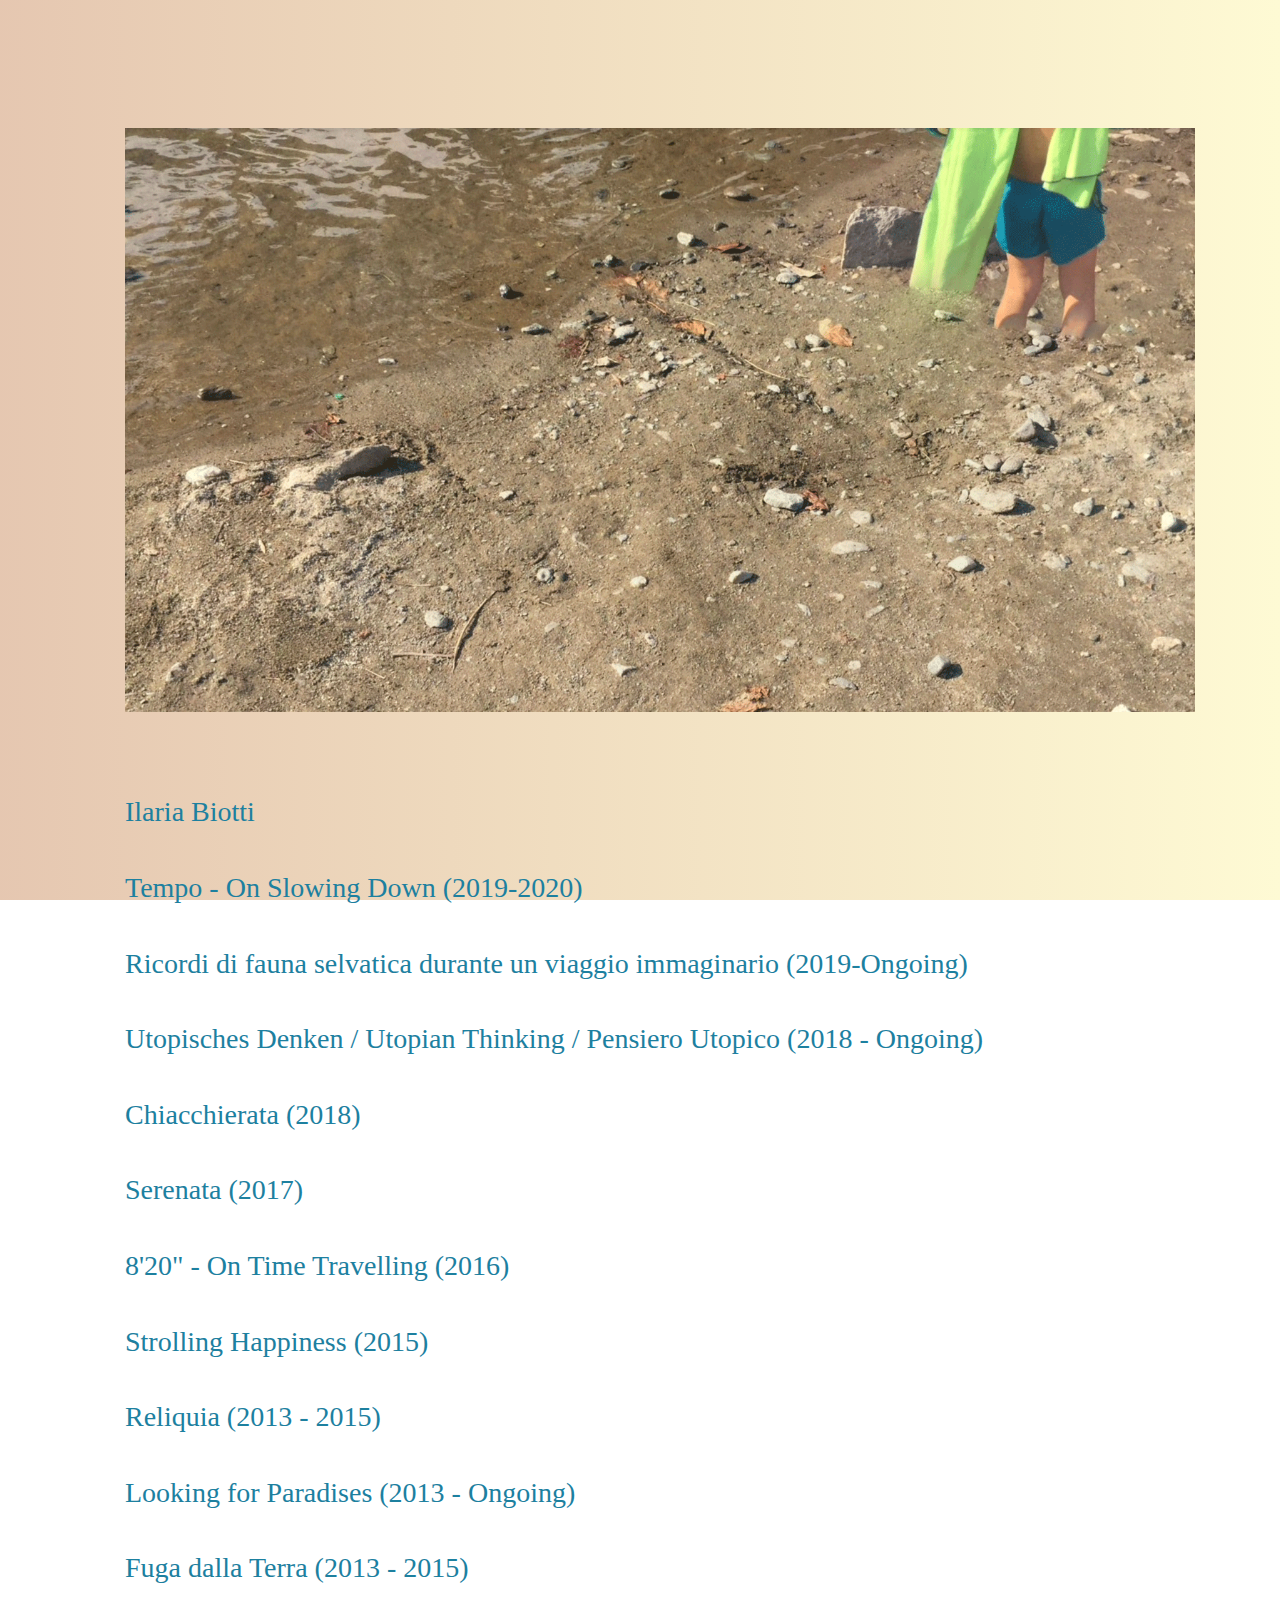
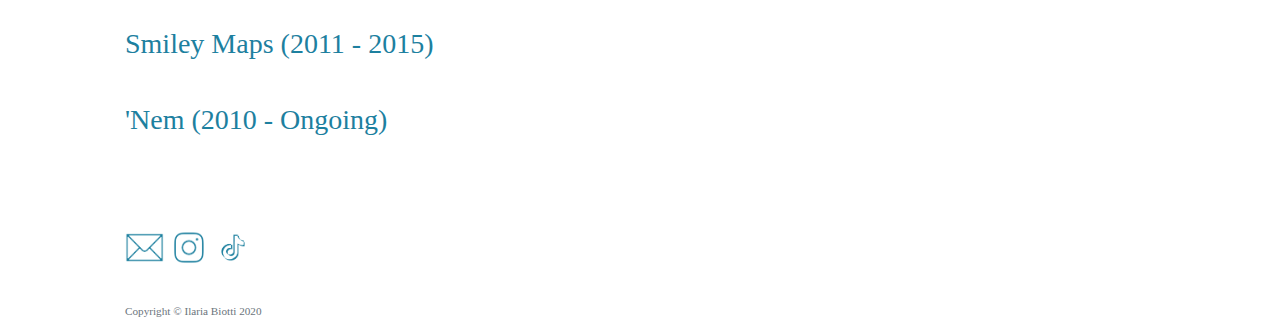
<file: startbootstrap-stylish-portfolio-gh-pages/index.html>
<!DOCTYPE html>
<html lang="en">

<head>

  <meta charset="utf-8">
  <meta name="viewport" content="width=device-width, initial-scale=1, shrink-to-fit=no">
  <meta name="description" content="">
  <meta name="author" content="">

  <title>Ilaria Biotti</title>

  <!-- Bootstrap Core CSS -->
  <link href="vendor/bootstrap/css/bootstrap.min.css" rel="stylesheet">

  <!-- Custom Fonts -->
  <link href="vendor/fontawesome-free/css/all.min.css" rel="stylesheet" type="text/css">
  <link href="https://fonts.googleapis.com/css?family=Source+Sans+Pro:300,400,700,300italic,400italic,700italic" rel="stylesheet" type="text/css">
  <link href="vendor/simple-line-icons/css/simple-line-icons.css" rel="stylesheet">

  <!-- Custom CSS -->
  <link href="css/stylish-portfolio.min.css" rel="stylesheet">

</head>

<body id="page-top">

  <!-- Navigation -->


  <!-- Header -->
  <header class="masthead d-flex">
    <div class="container text-left my-auto">
      <ul class="nopallini">
          <a href="https://www.phdarts.eu/DoctoralStudents/IlariaBiotti"><img src="img/canneroRiviera_15052020_01_web.png" alt="CanneroRiviera_captured_20200515"  width="100%" height="100%"></a>
      </ul>
      
      <h3 class="mb-5">
	<ul class="nopallini">
              <li>
                <a class="js-scroll-trigger" href="IlariaBiotti_CV-042020.pdf"><br><br>Ilaria Biotti</a>
	      </li>
	      <li>
		<a class="js-scroll-trigger" href="Tempo.html">Tempo - On Slowing Down  (2019-2020)</a>
	      </li>
	      <li>
		<a class="js-scroll-trigger" href="ricordi.html">Ricordi di fauna selvatica durante un viaggio immaginario  (2019-Ongoing)</a>
	      </li>
	      <li>
		<a class="js-scroll-trigger" href="utopian.html">Utopisches Denken / Utopian Thinking / Pensiero Utopico  (2018 - Ongoing)</a>
	      </li>
	      <li>
		<a class="js-scroll-trigger" href="chiacchierata.html">Chiacchierata  (2018)</a>
	      </li>
	      <li>
		<a class="js-scroll-trigger" href="serenata.html">Serenata  (2017)</a>
	      </li>
	      <li>
		<a class="js-scroll-trigger" href="820.html">8'20" - On Time Travelling  (2016)</a>
	      </li>
	      <li>
		<a class="js-scroll-trigger" href="strolling.html">Strolling Happiness  (2015)</a>
	      </li>
	      <li>
		<a class="js-scroll-trigger" href="reliquia.html">Reliquia  (2013 - 2015)</a>
	      </li>
	      <li>
		<a class="js-scroll-trigger" href="paradises.html">Looking for Paradises  (2013 - Ongoing)</a>
	      </li>
	      <li>
		<a class="js-scroll-trigger" href="fuga.html">Fuga dalla Terra  (2013 - 2015)</a>
	      </li>
	      <li>
		<a class="js-scroll-trigger" href="smileyMaps.html">Smiley Maps  (2011 - 2015)</a>
	      </li>
	      <li>
		<a class="js-scroll-trigger" href="nem.html">'Nem  (2010 - Ongoing)</a>
	      </li>
	</ul>
      </h3>
      
      <ul>
        <a href="mailto:ilaria.biotti@gmail.com">
          <img src="loghi/mail.png" alt="email Ilaria" width="3.6%" height="3.6%">          
        </a>
        <a href="https://www.instagram.com/ilaria.biotti/?hl=en">
          <img src="loghi/instagram.png" alt="instagram" width="4%" height="4%">          
        </a>
        <a href="https://www.tiktok.com/@freshaircollective?lang=en">
          <img src="loghi/tiktok.png" alt="TikTok" width="3.5%" height="3.5%">          
        </a>

        <p class="text-muted small mb-0" style="text-align:left; font-size:0.7rem;"><br><br>Copyright &copy; Ilaria Biotti 2020</p>
      </ul>
      
 
    </div>
  </header>


  <!-- Scroll to Top Button-->
  <a class="scroll-to-top rounded js-scroll-trigger" href="#page-top">
    <i class="fas fa-angle-up"></i>
  </a>

  <!-- Bootstrap core JavaScript -->
  <script src="vendor/jquery/jquery.min.js"></script>
  <script src="vendor/bootstrap/js/bootstrap.bundle.min.js"></script>

  <!-- Plugin JavaScript -->
  <script src="vendor/jquery-easing/jquery.easing.min.js"></script>

  <!-- Custom scripts for this template -->
  <script src="js/stylish-portfolio.min.js"></script>

</body>

</html>
</file>
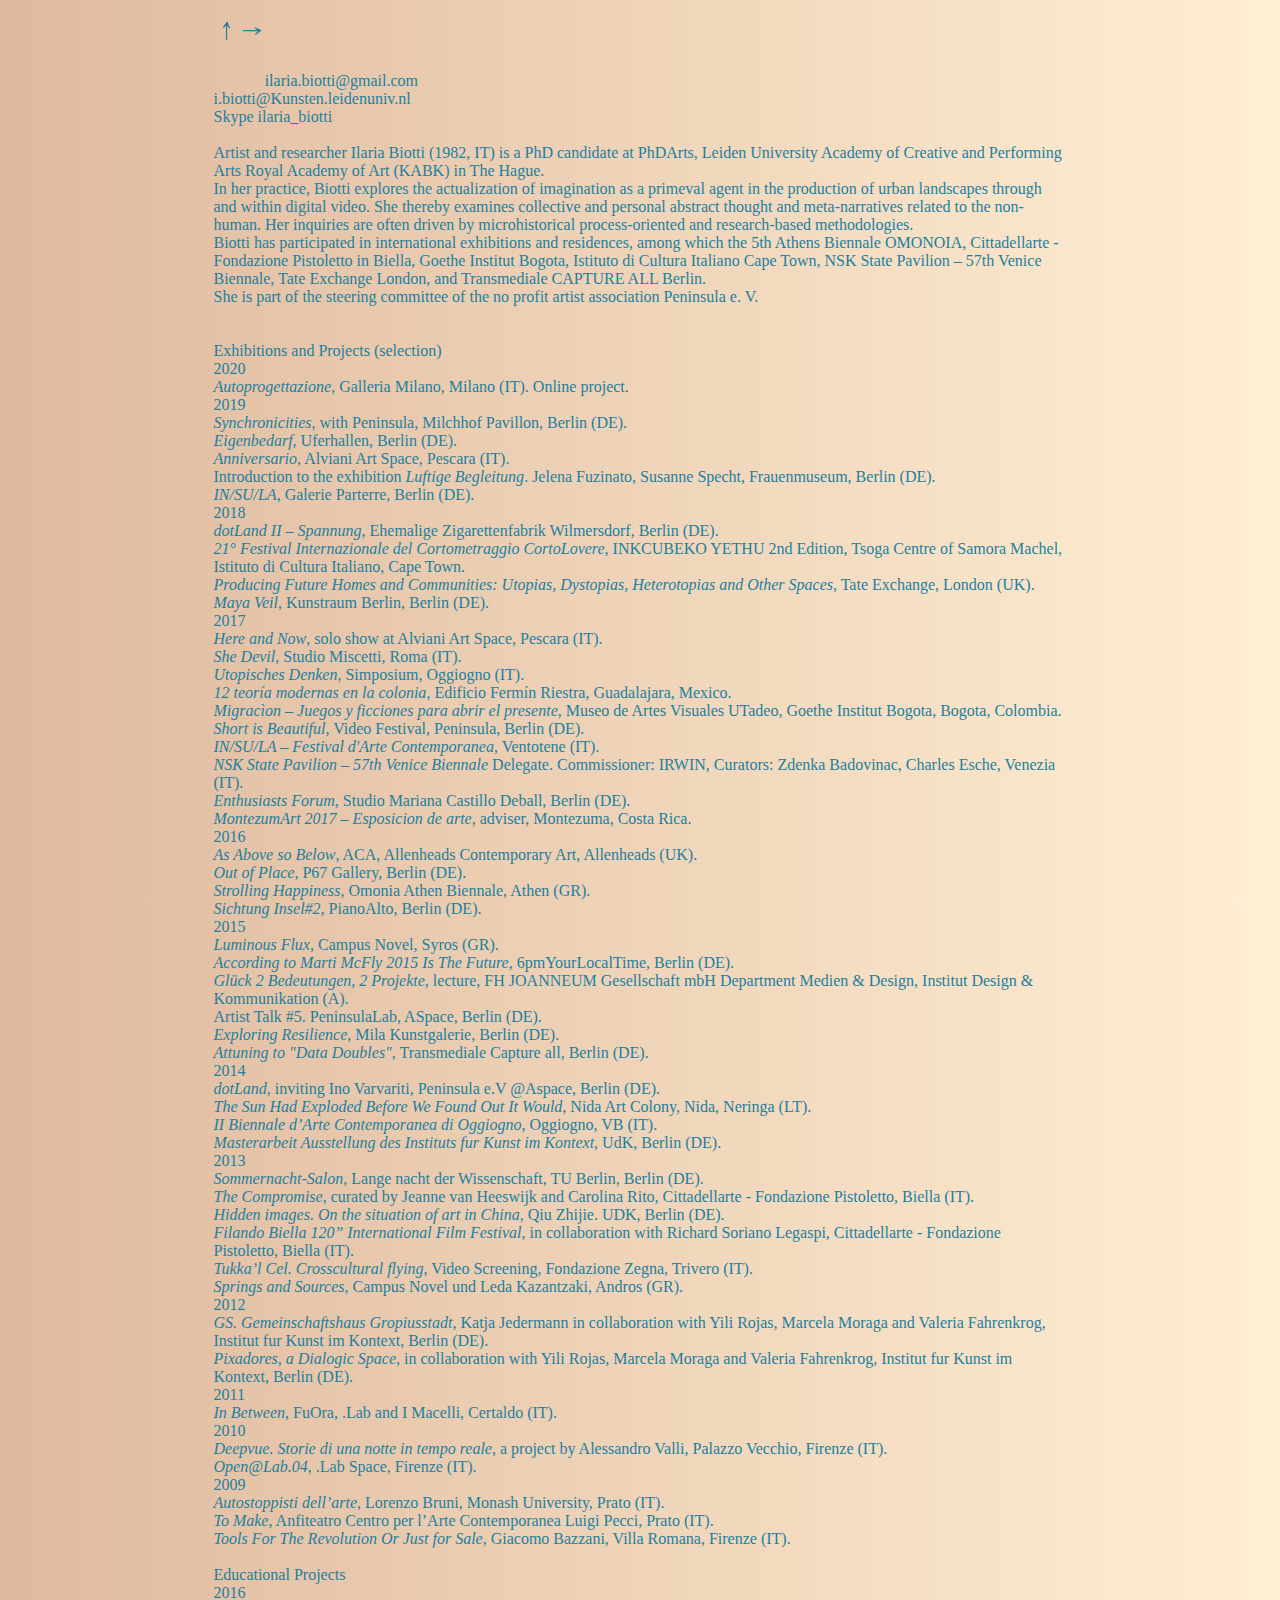
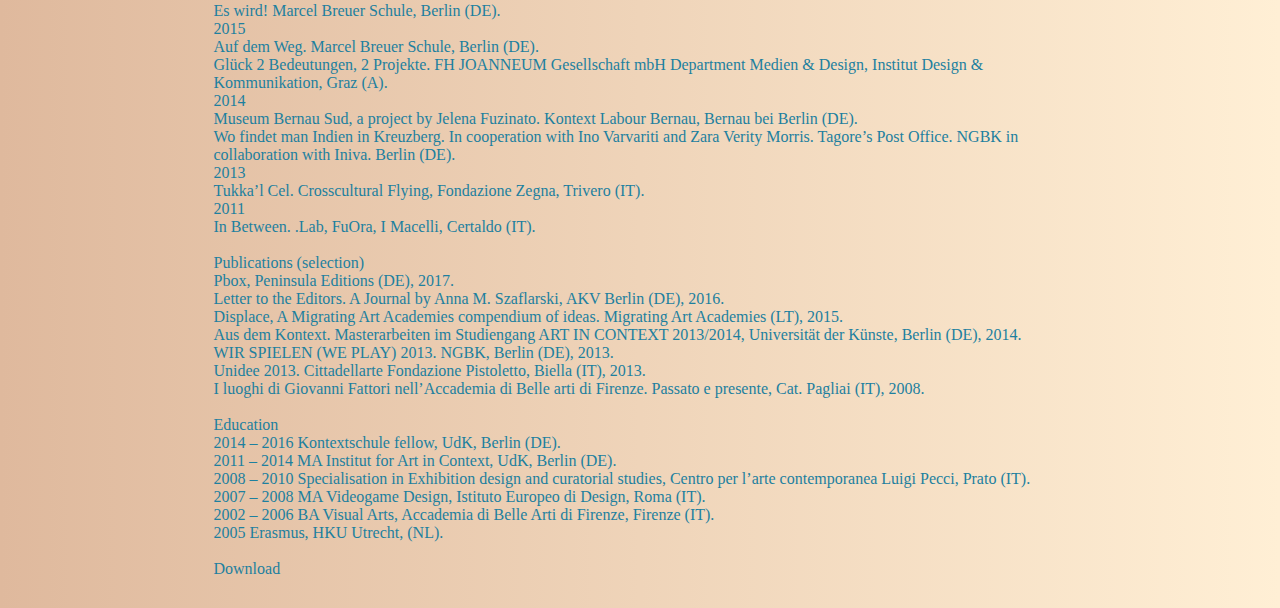
<file: startbootstrap-stylish-portfolio-gh-pages/cv.html>
<!DOCTYPE html>
<!DOCTYPE html>
<html lang="en">

<head>
  <meta charset="utf-8">
  <meta name="viewport" content="width=device-width, initial-scale=1, shrink-to-fit=no">
  <meta name="description" content="">
  <meta name="viewport" content="width=device-width">

  <title>About</title>
        
  <!-- Custom Fonts -->
  <link href="https://fonts.googleapis.com/css?family=Source+Sans+Pro:300,400,700,300italic,400italic,700italic" rel="stylesheet" type="text/css">
  <link href="css/video.css" rel="stylesheet">
</head>

<body class="about">
  <!-- About page content -->
  <div id="vidcenter">
    <br/>
    <a href="index-new.html"><img src="loghi/up.png" alt="next" width="3%" height="3%" class="coverHome" align="left"></a>
    <a href="Tempo.html"><img src="loghi/right.png" alt="next" width="3%" height="3%" class="coverHome" align="left"></a>
    <br />
    <ul class="nopallini">
      <p class="cv">
        ilaria.biotti@gmail.com<br> 
        i.biotti@Kunsten.leidenuniv.nl<br>
        Skype ilaria_biotti<br><br>
        Artist and researcher Ilaria Biotti (1982, IT) is a PhD candidate at <a class="link" href="https://www.phdarts.eu/DoctoralStudents/IlariaBiotti">PhDArts</a>, Leiden University Academy of Creative and Performing Arts Royal Academy of Art (KABK) in The Hague.<br> 
In her practice, Biotti explores the actualization of imagination as a primeval agent in the production of urban landscapes through and within digital video. She thereby examines collective and personal abstract thought and meta-narratives related to the non-human. Her inquiries are often driven by microhistorical process-oriented and research-based methodologies. 
<br>
Biotti has participated in international exhibitions and residences, among which the 5th Athens Biennale OMONOIA, Cittadellarte - Fondazione Pistoletto in Biella, Goethe Institut Bogota, Istituto di Cultura Italiano Cape Town, NSK State Pavilion – 57th Venice Biennale, Tate Exchange London, and Transmediale CAPTURE ALL Berlin.<br>
She is part of the steering committee of the no profit artist association <a class="link" href="http://www.peninsula.land">Peninsula e. V.</a><br><br><br>

Exhibitions and Projects (selection)<br>
2020<br>
<i>Autoprogettazione</i>, Galleria Milano, Milano (IT). Online project. <br>
2019<br>
<i>Synchronicities</i>, with Peninsula, Milchhof Pavillon, Berlin (DE). <br>
<i>Eigenbedarf</i>, Uferhallen, Berlin (DE). <br>
<i>Anniversario</i>, Alviani Art Space, Pescara (IT). <br>
Introduction to the exhibition <i>Luftige Begleitung</i>. Jelena Fuzinato, Susanne Specht, Frauenmuseum, Berlin (DE). <br>
<i>IN/SU/LA</i>, Galerie Parterre, Berlin (DE). <br>
2018<br>
<i>dotLand II – Spannung</i>, Ehemalige Zigarettenfabrik Wilmersdorf, Berlin (DE). <br>
<i>21° Festival Internazionale del Cortometraggio CortoLovere</i>, INKCUBEKO YETHU 2nd Edition, Tsoga Centre of Samora Machel, Istituto di Cultura Italiano, Cape Town. <br>
<i>Producing Future Homes and Communities: Utopias, Dystopias, Heterotopias and Other Spaces</i>, Tate Exchange, London (UK). <br>
<i>Maya Veil</i>, Kunstraum Berlin, Berlin (DE). <br>
2017 <br>
<i>Here and Now</i>, solo show at Alviani Art Space, Pescara (IT). <br>
<i>She Devil</i>, Studio Miscetti, Roma (IT). <br>
<i>Utopisches Denken</i>, Simposium, Oggiogno (IT). <br>
<i>12 teoría modernas en la colonia</i>, Edificio Fermín Riestra, Guadalajara, Mexico. <br>  
<i>Migracìon – Juegos y ficciones para abrir el presente</i>, Museo de Artes Visuales UTadeo, Goethe Institut Bogota, Bogota, Colombia. <br>
<i>Short is Beautiful</i>, Video Festival, Peninsula, Berlin (DE). <br>
<i>IN/SU/LA – Festival d'Arte Contemporanea</i>, Ventotene (IT). <br>
<i>NSK State Pavilion – 57th Venice Biennale</i> Delegate. Commissioner: IRWIN, Curators: Zdenka Badovinac, Charles Esche, Venezia (IT). <br>
<i>Enthusiasts Forum</i>, Studio Mariana Castillo Deball, Berlin (DE). <br>
<i>MontezumArt 2017 – Esposicion de arte</i>, adviser, Montezuma, Costa Rica. <br>
2016 <br>
<i>As Above so Below</i>, ACA, Allenheads Contemporary Art, Allenheads (UK). <br>
<i>Out of Place</i>, P67 Gallery, Berlin (DE). <br>
<i>Strolling Happiness</i>, Omonia Athen Biennale, Athen (GR). <br>
<i>Sichtung Insel#2</i>, PianoAlto, Berlin (DE). <br>
2015 <br>
<i>Luminous Flux</i>, Campus Novel, Syros (GR). <br>
<i>According to Marti McFly 2015 Is The Future</i>, 6pmYourLocalTime, Berlin (DE). <br>
<i>Glück 2 Bedeutungen, 2 Projekte</i>, lecture, FH JOANNEUM Gesellschaft mbH Department Medien & Design, Institut Design & Kommunikation (A). <br>
Artist Talk #5. PeninsulaLab, ASpace, Berlin (DE). <br>
<i>Exploring Resilience</i>, Mila Kunstgalerie, Berlin (DE). <br>
<i>Attuning to "Data Doubles"</i>, Transmediale Capture all, Berlin (DE). <br>
2014<br>
<i>dotLand</i>, inviting <a class="link" href="https://inovarvariti.com">Ino Varvariti</a>, Peninsula e.V @Aspace, Berlin (DE).<br>
<i>The Sun Had Exploded Before We Found Out It Would</i>, Nida Art Colony, Nida, Neringa (LT). <br>
<i>II Biennale d’Arte Contemporanea di Oggiogno</i>, Oggiogno, VB (IT).<br>
<i>Masterarbeit Ausstellung des Instituts fur Kunst im Kontext</i>, UdK, Berlin (DE).<br>
2013<br>
<i>Sommernacht-Salon</i>, Lange nacht der Wissenschaft, TU Berlin, Berlin (DE).<br>
<i>The Compromise</i>, curated by Jeanne van Heeswijk and Carolina Rito, Cittadellarte - Fondazione Pistoletto, Biella (IT).<br>
<i>Hidden images. On the situation of art in China</i>, Qiu Zhijie. UDK, Berlin (DE).<br>
<i>Filando Biella 120” International Film Festival</i>, in collaboration with Richard Soriano Legaspi, Cittadellarte - Fondazione Pistoletto, Biella (IT). <br>
<i>Tukka’l Cel. Crosscultural flying</i>, Video Screening, Fondazione Zegna, Trivero (IT). <br>
<i>Springs and Sources</i>, Campus Novel und Leda Kazantzaki, Andros (GR). <br>
2012<br>
<i>GS. Gemeinschaftshaus Gropiusstadt</i>, Katja Jedermann in collaboration with Yili Rojas, Marcela Moraga and Valeria Fahrenkrog, Institut fur Kunst im Kontext, Berlin (DE). <br>
<i>Pixadores, a Dialogic Space</i>, in collaboration with Yili Rojas, Marcela Moraga and Valeria Fahrenkrog, Institut fur Kunst im Kontext, Berlin (DE). <br>
2011<br>
<i>In Between</i>, FuOra, .Lab and I Macelli, Certaldo (IT). <br>
2010<br>
<i>Deepvue. Storie di una notte in tempo reale</i>, a project by Alessandro Valli, Palazzo Vecchio, Firenze (IT). <br> 
<i>Open@Lab.04</i>, .Lab Space, Firenze (IT).<br>
2009<br>
<i>Autostoppisti dell’arte</i>, Lorenzo Bruni, Monash University, Prato (IT).<br>
<i>To Make</i>, Anfiteatro Centro per l’Arte Contemporanea Luigi Pecci, Prato (IT).<br>
<i>Tools For The Revolution Or Just for Sale</i>, Giacomo Bazzani, Villa Romana, Firenze (IT).<br><br>
Educational Projects<br>
2016<br>
Es wird! Marcel Breuer Schule, Berlin (DE).<br>
2015<br>
Auf dem Weg. Marcel Breuer Schule, Berlin (DE).<br>
Glück 2 Bedeutungen, 2 Projekte. FH JOANNEUM Gesellschaft mbH Department Medien & Design, Institut Design & Kommunikation, Graz (A).<br>
2014<br>
Museum Bernau Sud, a project by Jelena Fuzinato. Kontext Labour Bernau, Bernau bei Berlin (DE).<br>
 Wo findet man Indien in Kreuzberg. In cooperation with Ino Varvariti and Zara Verity Morris. Tagore’s Post Office. NGBK in collaboration with Iniva. Berlin (DE).<br>
2013<br>
Tukka’l Cel. Crosscultural Flying, Fondazione Zegna, Trivero (IT).<br>
2011<br>
In Between. .Lab, FuOra, I Macelli, Certaldo (IT).<br><br>
Publications (selection)<br>
Pbox, Peninsula Editions (DE), 2017.<br>
Letter to the Editors. A Journal by Anna M. Szaflarski, AKV Berlin (DE), 2016.<br>
Displace, A Migrating Art Academies compendium of ideas. Migrating Art Academies (LT), 2015.<br> 
Aus dem Kontext. Masterarbeiten im Studiengang ART IN CONTEXT 2013/2014, Universität der Künste, Berlin (DE), 2014.<br>
WIR SPIELEN (WE PLAY) 2013. NGBK, Berlin (DE), 2013.<br>
Unidee 2013. Cittadellarte Fondazione Pistoletto, Biella (IT), 2013.<br>
I luoghi di Giovanni Fattori nell’Accademia di Belle arti di Firenze. Passato e presente, Cat. Pagliai (IT), 2008.<br><br>
Education<br>
2014 – 2016 Kontextschule fellow, UdK, Berlin (DE).<br>
2011 – 2014 MA Institut for Art in Context, UdK, Berlin (DE).<br>
2008 – 2010 Specialisation in Exhibition design and curatorial studies, Centro per l’arte contemporanea Luigi Pecci, Prato (IT).<br>
2007 – 2008 MA Videogame Design, Istituto Europeo di Design, Roma (IT).<br>
2002 – 2006 BA Visual Arts, Accademia di Belle Arti di Firenze, Firenze (IT).<br>
2005 Erasmus, HKU Utrecht, (NL).<br><br>
<a class="link" href="IlariaBiotti_CV-052020.pdf">Download</a>
      </p>
    </ul>
  </div>

</body>

</html>
</file>
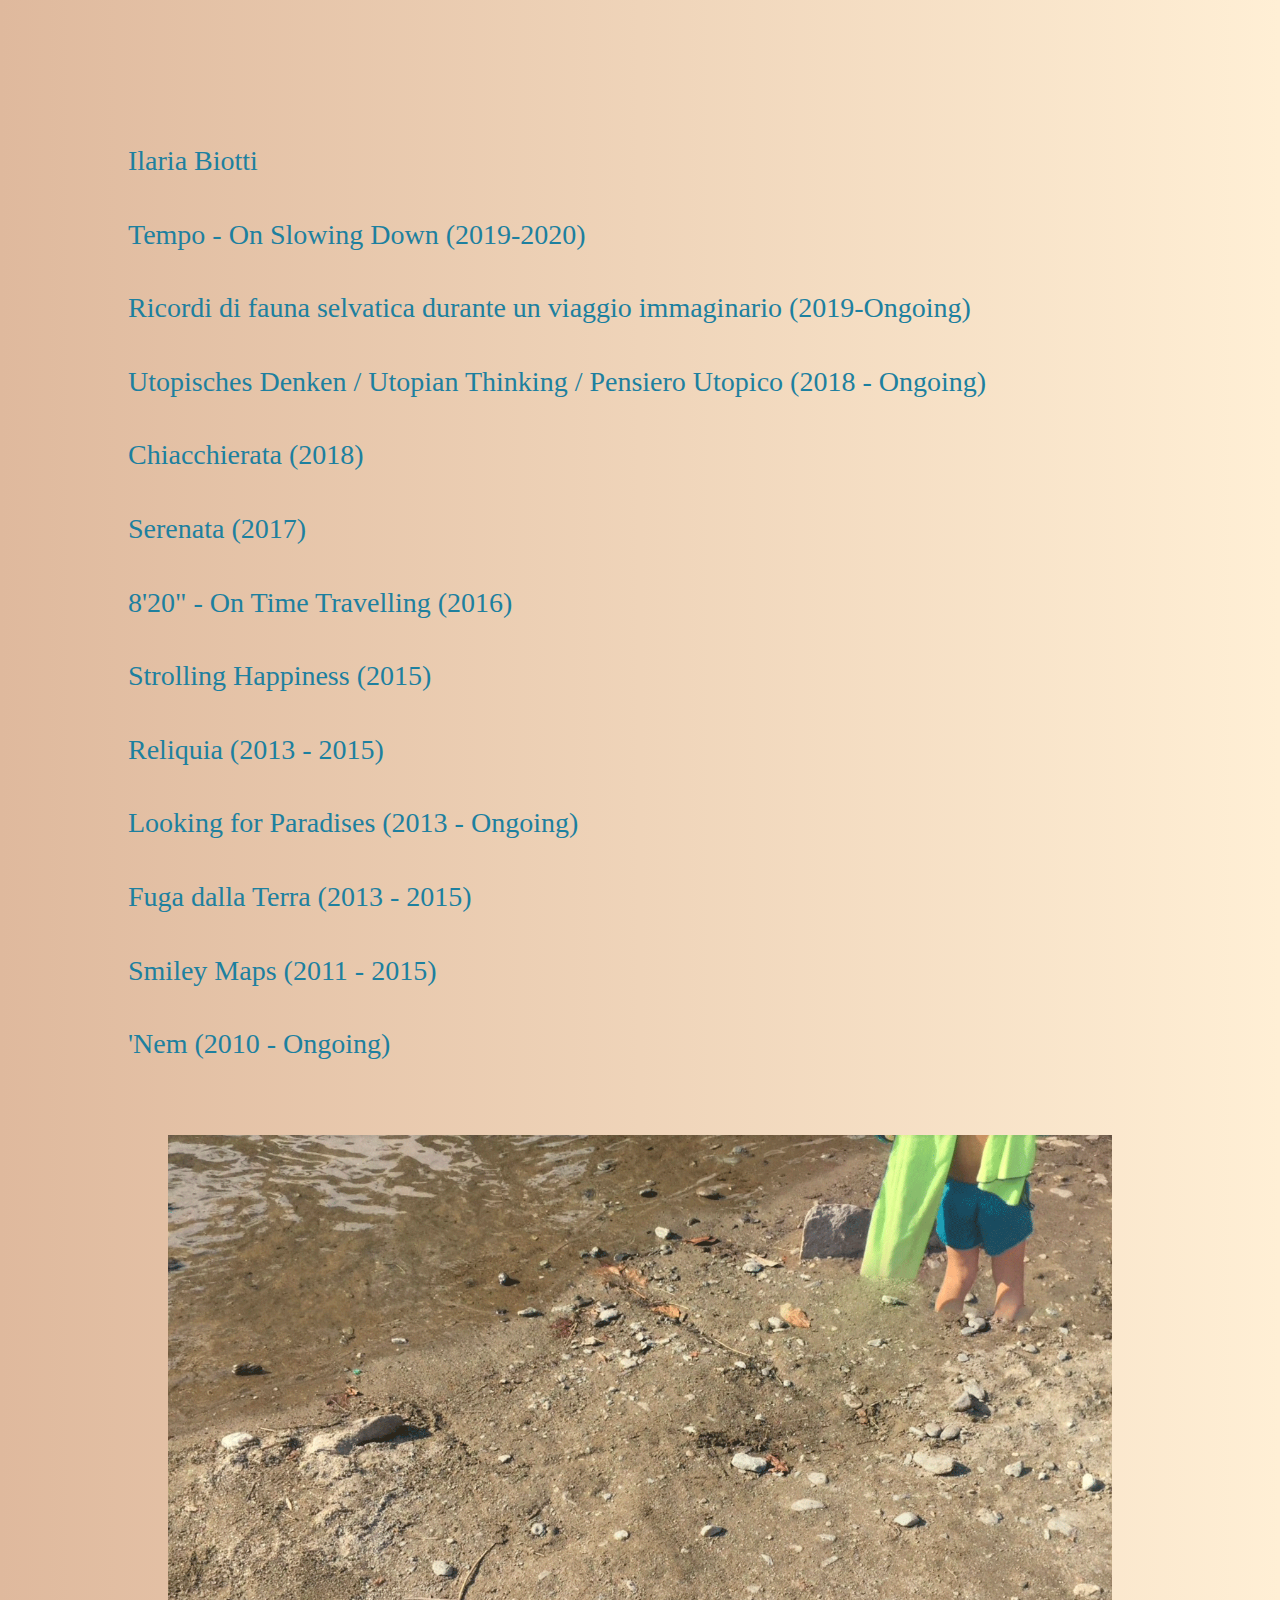
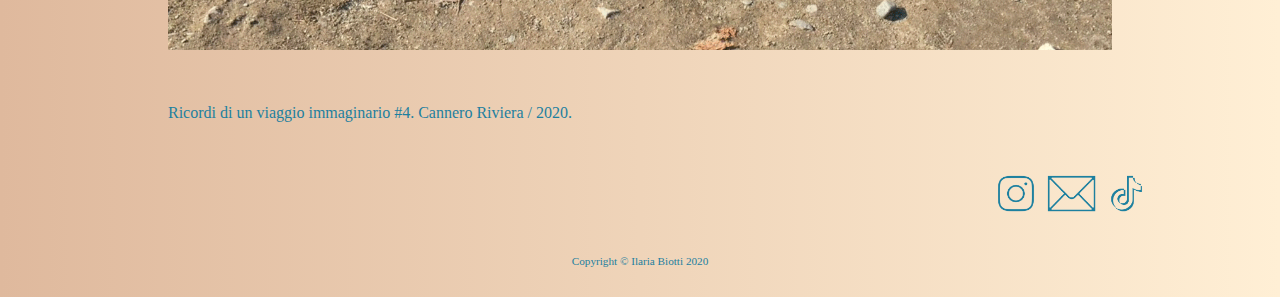
<file: startbootstrap-stylish-portfolio-gh-pages/index-new.html>
<!DOCTYPE html>
<html lang="en">

<head>
  <meta charset="utf-8">
  <meta name="viewport" content="width=device-width, initial-scale=1, shrink-to-fit=no">
  <meta name="description" content="Ilaria Biotti">
  <meta name="author" content="Ilaria Biotti">

  <title>Ilaria Biotti</title>
  
<!-- 
  <link href="vendor/fontawesome-free/css/all.min.css" rel="stylesheet" type="text/css"> -->

  <!-- Custom Fonts -->
  <link href="https://fonts.googleapis.com/css?family=Source+Sans+Pro:300,400,700,300italic,400italic,700italic" rel="stylesheet" type="text/css">
  <link href="css/video.css" rel="stylesheet">
</head>

<body class ="home" id="page-top">
  <!-- Home page content -->
  <div class="homePage">
    <ul class="nopallini">
      <li>
      <a class="workDetail" href="cv.html">Ilaria Biotti</a>
      </li>
      <li>
      <a class="workDetail" href="Tempo.html">Tempo - On Slowing Down  (2019-2020)</a>
      </li>
      <li>
      <a class="workDetail" href="ricordi.html">Ricordi di fauna selvatica durante un viaggio immaginario  (2019-Ongoing)</a>
      </li>
      <li>
      <a class="workDetail" href="utopian.html">Utopisches Denken / Utopian Thinking / Pensiero Utopico  (2018 - Ongoing)</a>
      </li>
      <li>
      <a class="workDetail" href="chiacchierata.html">Chiacchierata  (2018)</a>
      </li>
      <li>
      <a class="workDetail" href="serenata.html">Serenata  (2017)</a>
      </li>
      <li>
      <a class="workDetail" href="820.html">8'20" - On Time Travelling  (2016)</a>
      </li>
      <li>
      <a class="workDetail" href="strolling.html">Strolling Happiness  (2015)</a>
      </li>
      <li>
      <a class="workDetail" href="reliquia.html">Reliquia  (2013 - 2015)</a>
      </li>
      <li>
      <a class="workDetail" href="paradises.html">Looking for Paradises  (2013 - Ongoing)</a>
      </li>
      <li>
      <a class="workDetail" href="fuga.html">Fuga dalla Terra  (2013 - 2015)</a>
      </li>
      <li>
      <a class="workDetail" href="smileyMaps.html">Smiley Maps  (2011 - 2015)</a>
      </li>
      <li>
      <a class="workDetail" href="nem.html">'Nem  (2010 - Ongoing)</a>
      </li>
      <br>
      <figure>
        <a href="https://www.phdarts.eu/DoctoralStudents/IlariaBiotti"><img src="img/canneroRiviera_15052020_01_web.png" alt="CanneroRiviera_captured_20200515"  width="100%" height="100%" class="coverHome"></a>
     <!-- <figcaption>Ricordi di un viaggio immaginario. CanneroRiviera2020. #4</figcaption> --!>
     <p class="cv">Ricordi di un viaggio immaginario #4. Cannero Riviera / 2020.</p>
      </figure>
    </ul>

    <!-- Footer -->
    <div class="footerHome">
      <a href="https://www.instagram.com/ilaria.biotti/?hl=en">
      <img src="loghi/instagram.png" alt="instagram" width="5%" height="5%"></a>
      
      <a href="mailto:ilaria.biotti@gmail.com">
      <img src="loghi/mail.png" alt="email Ilaria" width="5%" height="5%"></a>
      
      <a href="https://www.tiktok.com/@freshaircollective?lang=en">
      <img src="loghi/tiktok.png" alt="TikTok" width="5%" height="5%"></a>


      <p class="copy">Copyright &copy; Ilaria Biotti 2020</p>
    </div>
  </div>


<!-- 

  <a class="scroll-to-top rounded js-scroll-trigger" href="#page-top">
    <i class="fas fa-angle-up"></i>
  </a>

  <script src="vendor/jquery/jquery.min.js"></script>
  <script src="vendor/jquery-easing/jquery.easing.min.js"></script>
  <script src="js/stylish-portfolio.min.js"></script> -->

</body>
</html>
</file>
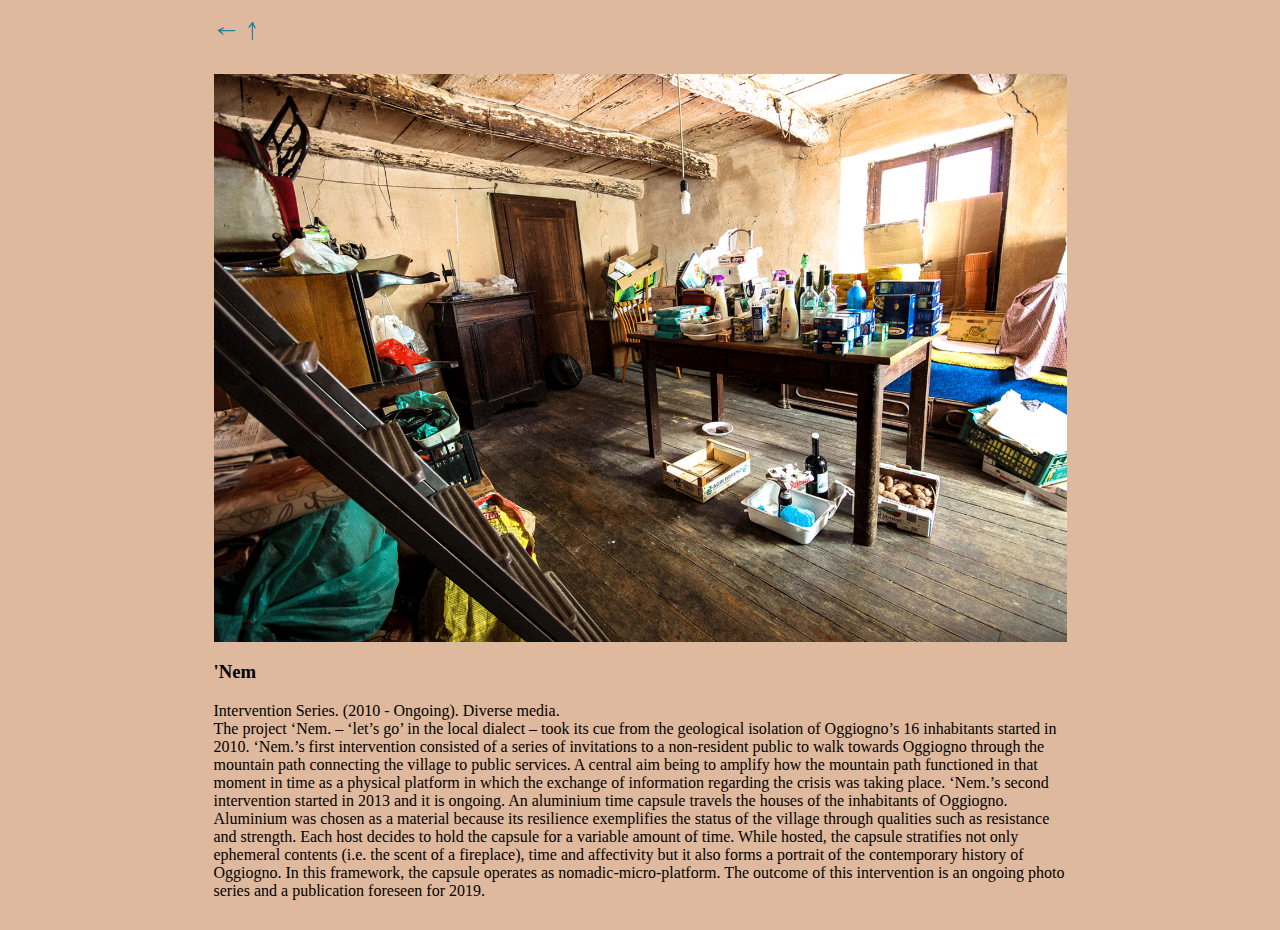
<file: startbootstrap-stylish-portfolio-gh-pages/nem.html>
<!DOCTYPE html>
<html lang="en">

<head>

        <meta charset="utf-8">
        <meta name="viewport" content="width=device-width, initial-scale=1, shrink-to-fit=no">
        <meta name="description" content="">
        <meta name="viewport" content="width=device-width">

        <title>'Nem</title>

        <link href="css/video.css" rel="stylesheet">

</head>

<body class="nem">
  
  <div id="vidcenter">
    <br>
    <a href="smileyMaps.html"><img src="loghi/left.png" alt="next" width="3%" height="3%" class="coverHome" align="left"></a> 
    <a href="index-new.html"><img src="loghi/up.png" alt="next" width="3%" height="3%" class="coverHome" align="left"></a> 
   <br><img src="img/nem_01.png" alt="'Nem" class="center" style="width:100%;height:100%;"></img>

    <h3>'Nem</h3>

    <p>Intervention Series. (2010 - Ongoing). Diverse media.<br>
The project ‘Nem. – ‘let’s go’ in the local dialect – took its cue from the geological isolation of Oggiogno’s 16 inhabitants started in 2010.
‘Nem.’s first intervention consisted of a series of invitations to a non-resident public to walk towards Oggiogno through the mountain path connecting the village to public services. A central aim being to amplify how the mountain path functioned in that moment in time as a physical platform in which the exchange of information regarding the crisis was taking place.
‘Nem.’s second intervention started in 2013 and it is ongoing. An aluminium time capsule travels the houses of the inhabitants of Oggiogno. Aluminium was chosen as a material because its resilience exemplifies the status of the village through qualities such as resistance and strength. Each host decides to hold the capsule for a variable amount of time. While hosted, the capsule stratifies not only ephemeral contents (i.e. the scent of a fireplace), time and affectivity but it also forms a portrait of the contemporary history of Oggiogno. In this framework, the capsule operates as nomadic-micro-platform.
The outcome of this intervention is an ongoing photo series and a publication foreseen for 2019.</p>
  </div>

</body>

</html>
</file>
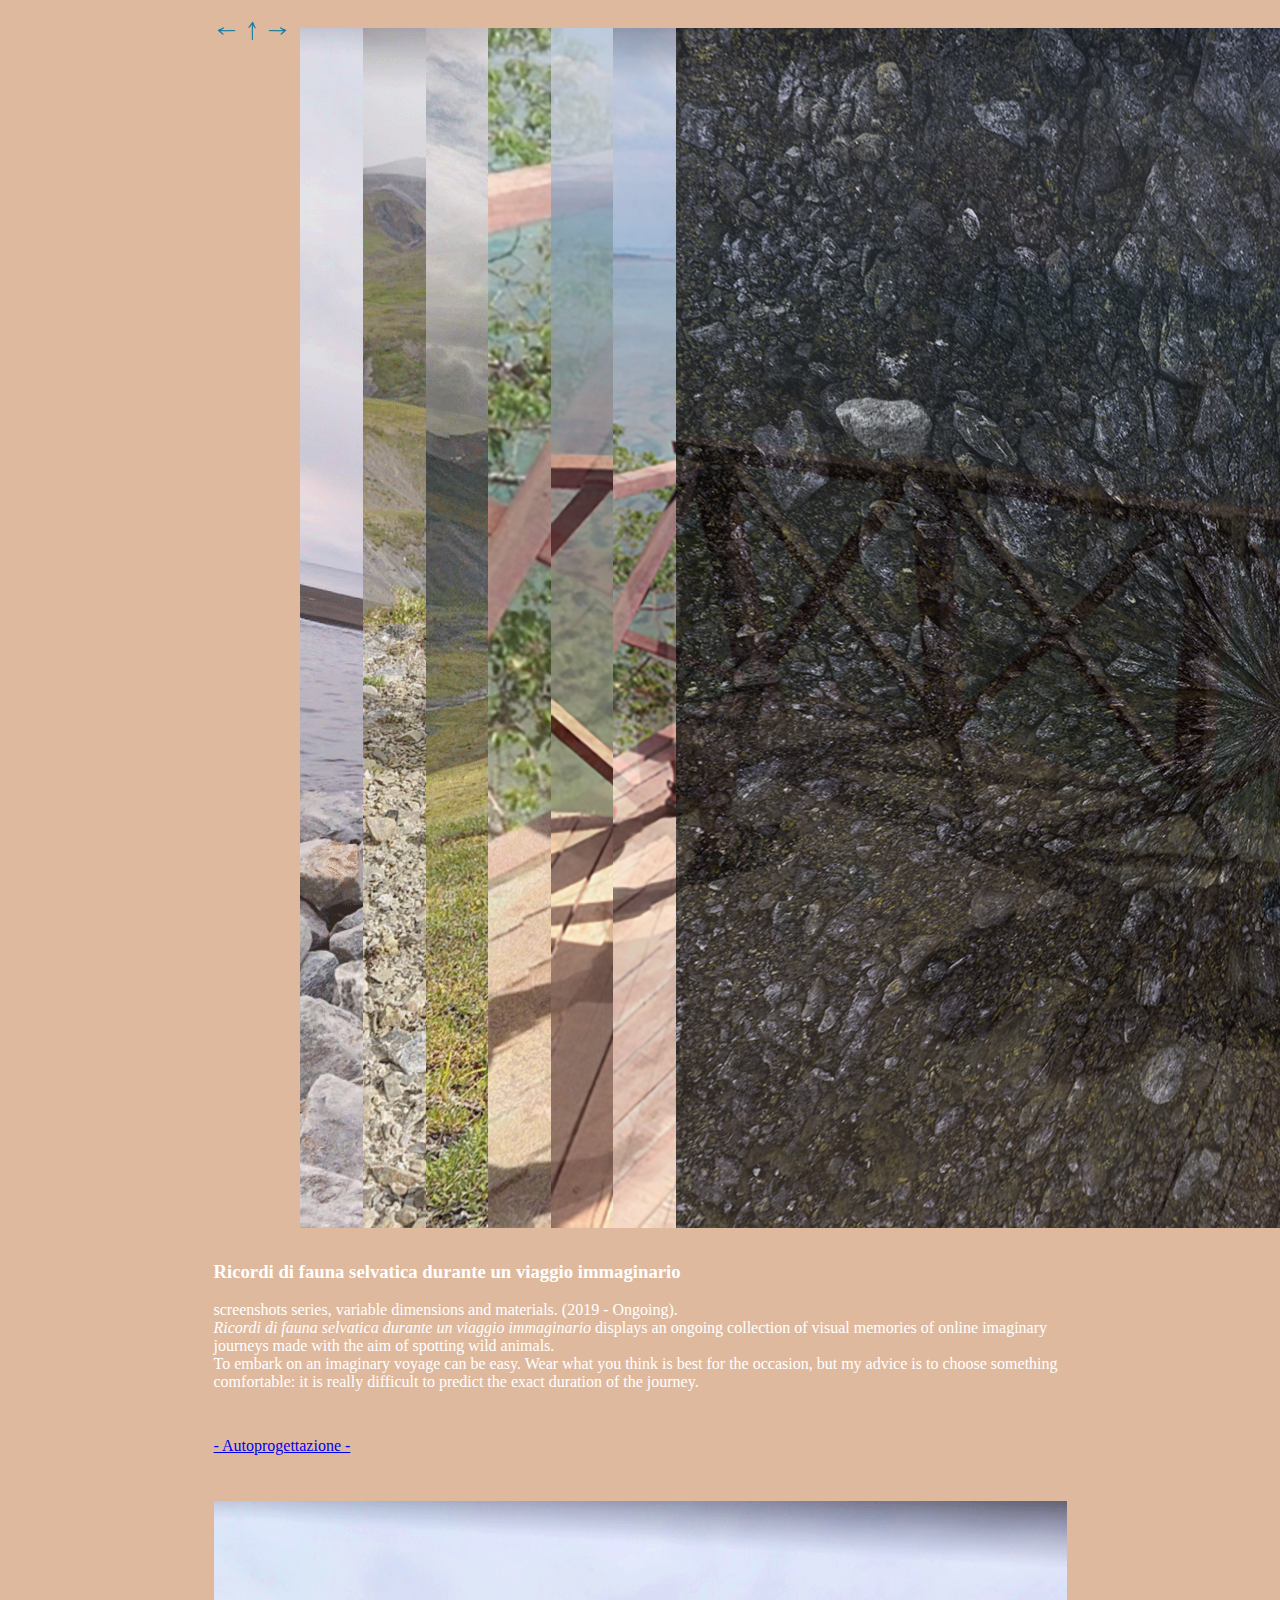
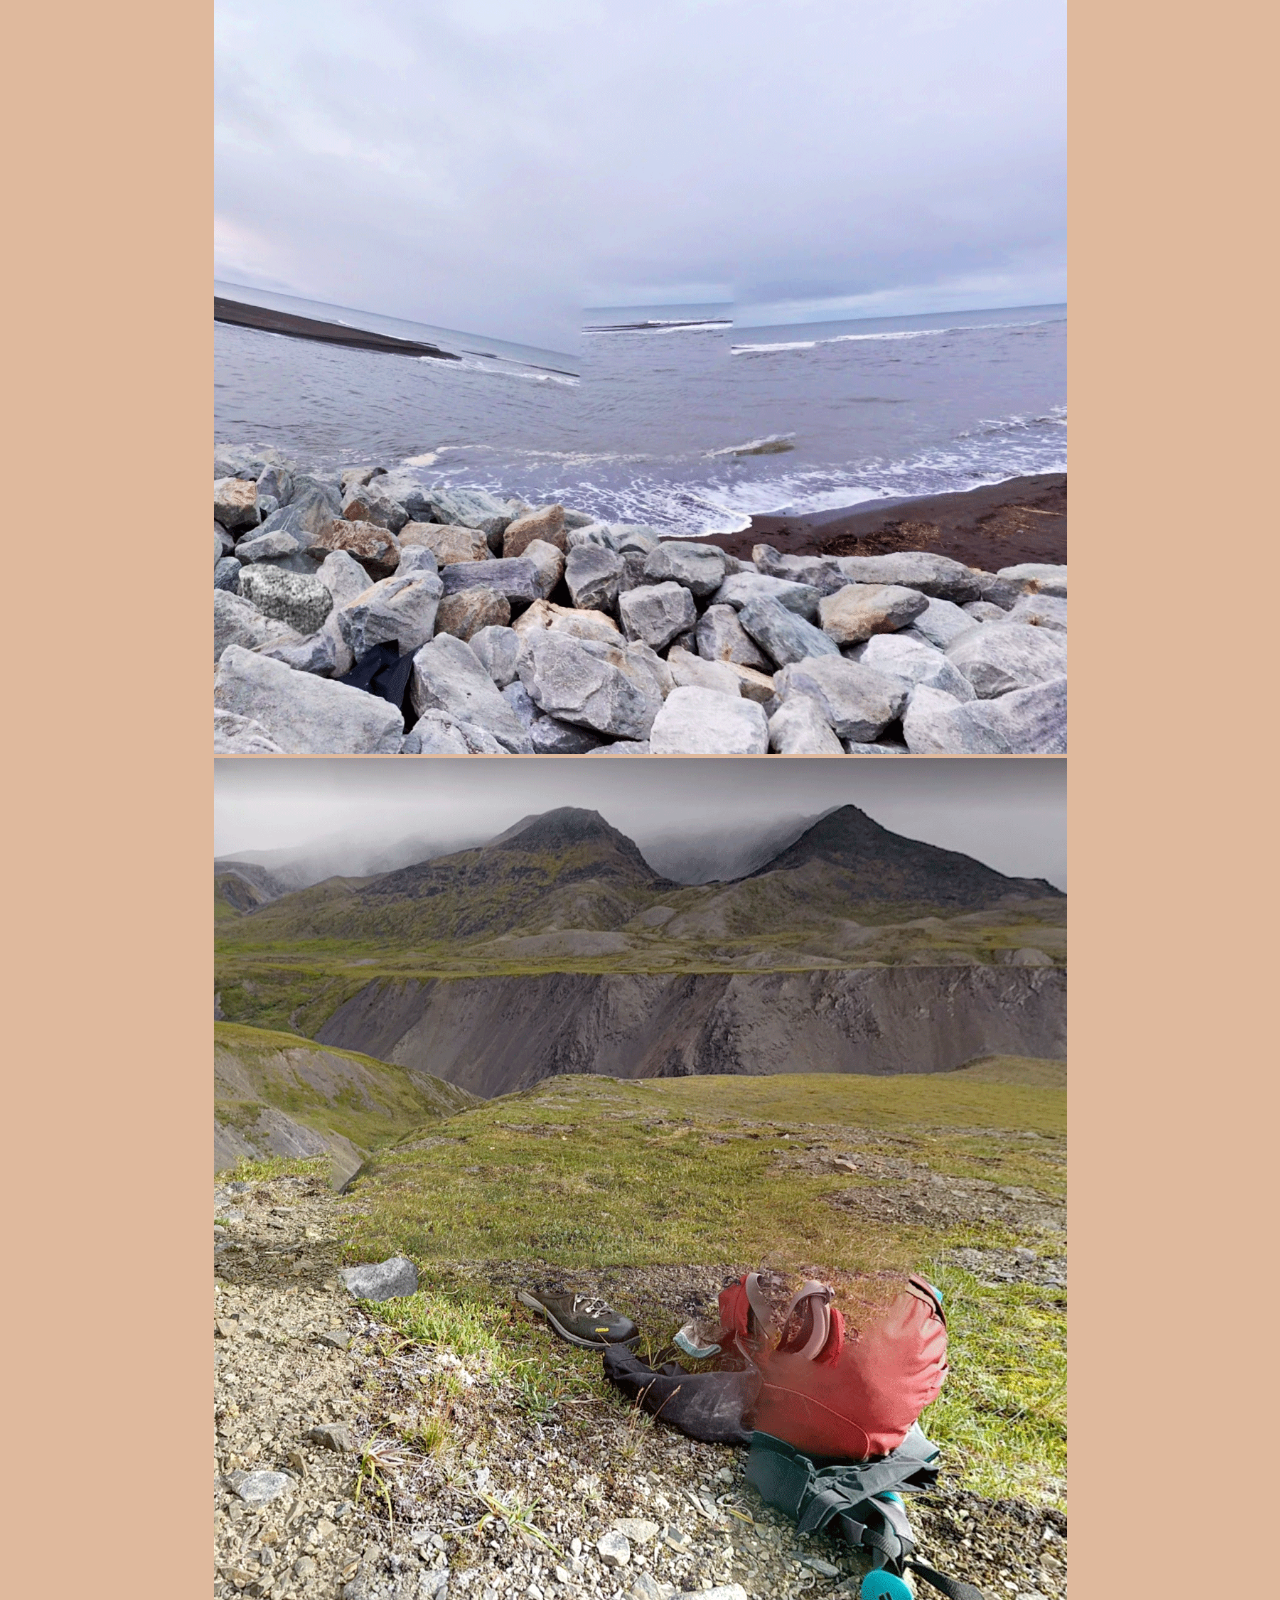
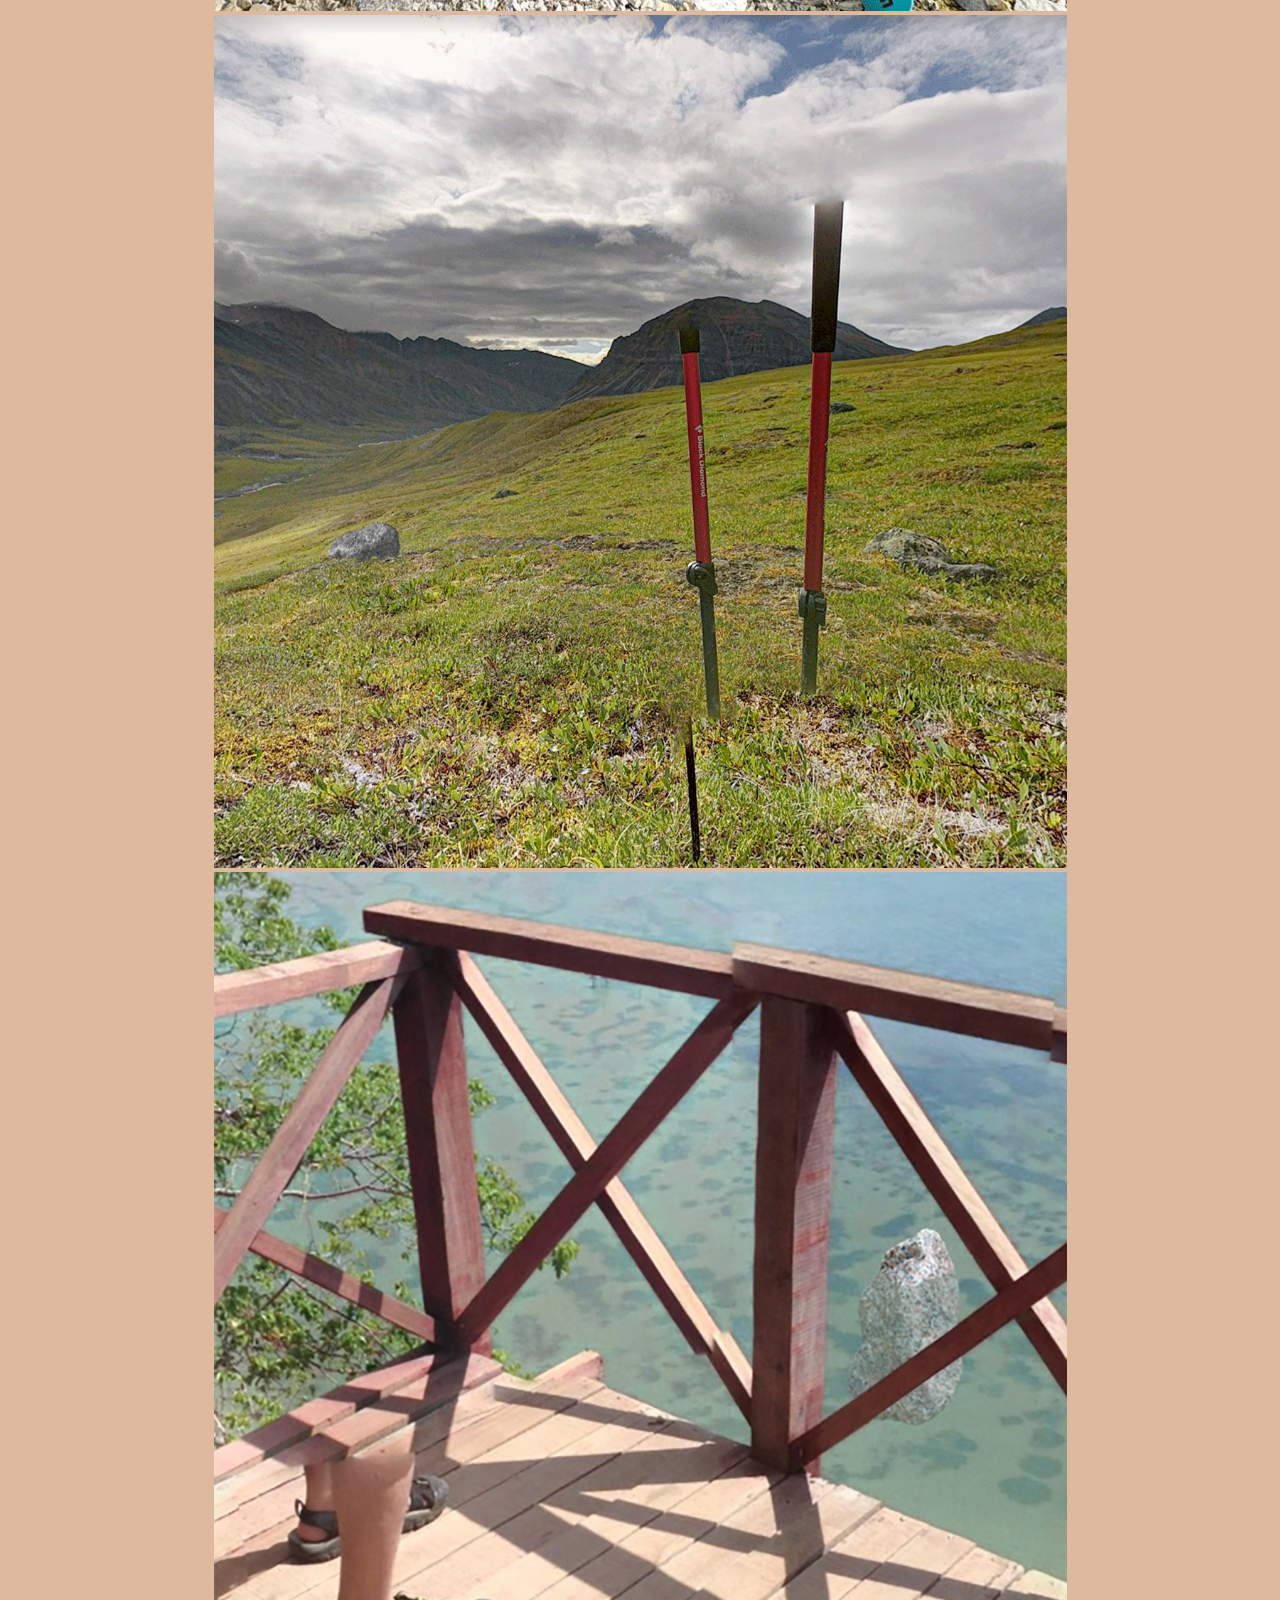
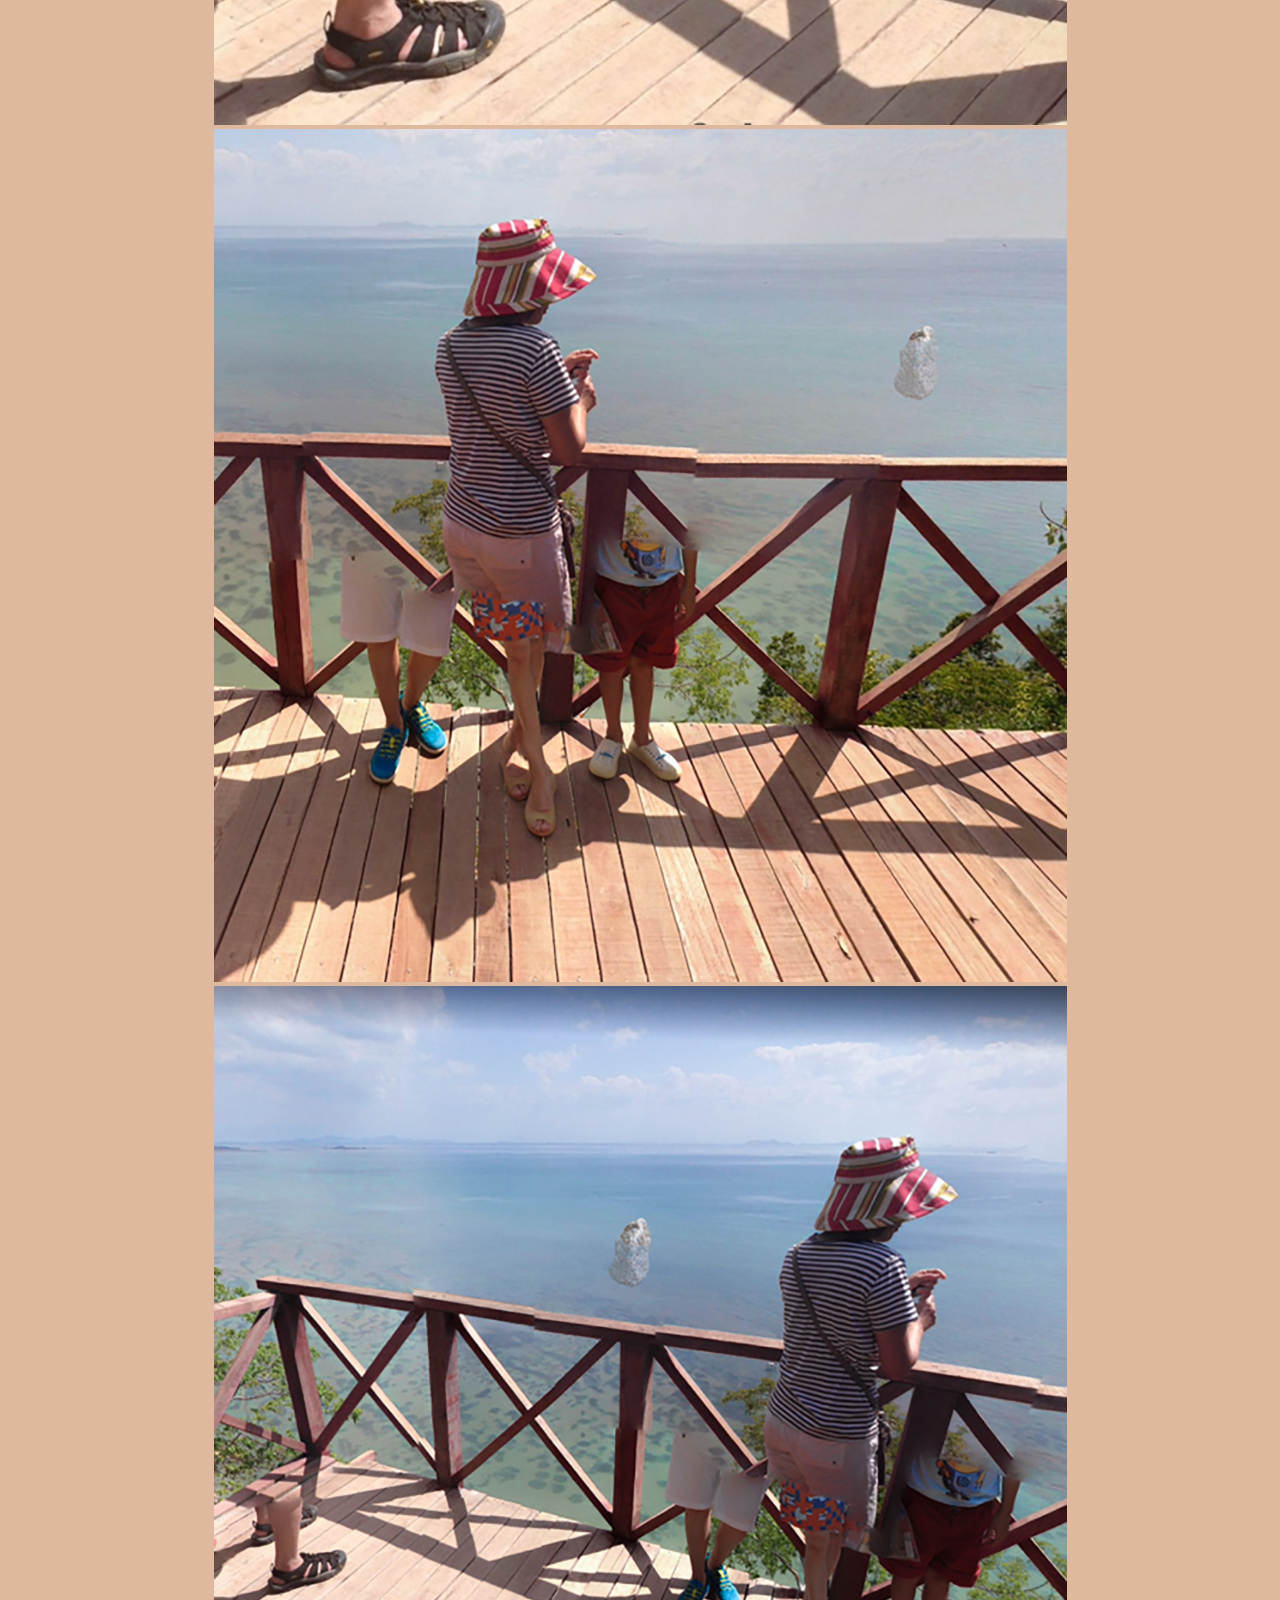
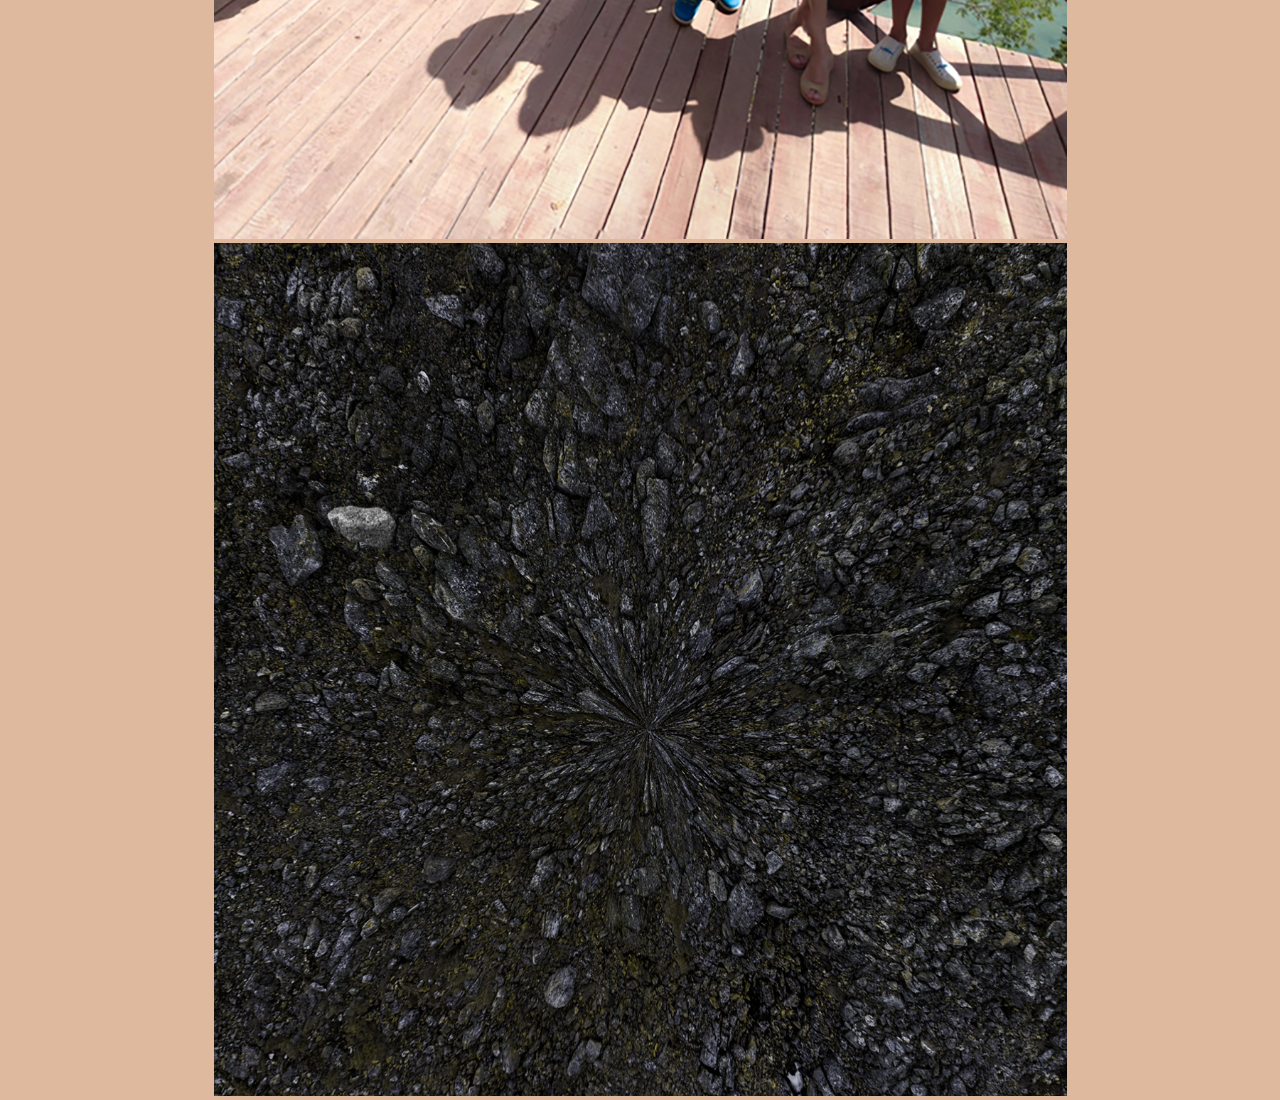
<file: startbootstrap-stylish-portfolio-gh-pages/ricordi.html>
<!DOCTYPE html>
<html lang="en">

<head>

        <meta charset="utf-8">
        <meta name="viewport" content="width=device-width, initial-scale=1, shrink-to-fit=no">
        <meta name="description" content="">
        <meta name="viewport" content="width=device-width">

        <title>Ricordi di fauna selvatica durante un viaggio immaginario</title>


        <link href="css/video.css" rel="stylesheet">

</head>


<body class="ricordi">

  <div id="vidcenter">
    <br><a href="Tempo.html"><img src="loghi/left.png" alt="next" width="3%" height="3%" class="coverHome" align="left"></a>
    <a href="index-new.html"><img src="loghi/up.png" alt="next" width="3%" height="3%" class="coverHome" align="left"></a>
    <a href="utopian.html"><img src="loghi/right.png" alt="next" width="3%" height="3%" class="coverHome" align="left"></a>
<!-- immagini -->
  <div class="row">
    <div class="column">
      <img src="img/ricordi_04.png" alt="Ricordi_CapeDugong_Thailand" onclick="myFunction(this);">
    </div>
    <div class="column">
      <img src="img/ricordi_03.png" alt="Ricordi_CapeDugong_Thailand" onclick="myFunction(this);">
    </div>
    <div class="column">
      <img src="img/ricordi_02.png" alt="Ricordi_CapeDugong_Thailand" onclick="myFunction(this);">
    </div>
    <div class="column">
      <img src="img/sireni_spotting_03.jpg" alt="Ricordi_CapeDugong_Thailand" onclick="myFunction(this);">
    </div>
    <div class="column">
      <img src="img/sireni_spotting_02.jpg" alt="Ricordi_CapeDugong_Thailand" onclick="myFunction(this);">
    </div>
    <div class="column">
      <img src="img/sireni_spotting_01.jpg" alt="Ricordi_CapeDugong_Thailand" onclick="myFunction(this);">
    </div>
    <div class="column">
      <img src="img/ricordi_01.png" alt="Ricordi_Narwhal_SomewhereInTheWorld" onclick="myFunction(this);">
    </div>
  </div>

<!-- The expanding image container -->
  <div class="container">
    <!-- Close the image -->
    <span onclick="this.parentElement.style.display='none'" class="closebtn">&times;</span>
    <!-- Expanded image -->
    <img id="expandedImg" style="width:100%">
  </div>

<!-- Image text -->
  <div id="imgtext">
  </div>

  <div>
    <h3>Ricordi di fauna selvatica durante un viaggio immaginario</h3>
    <p>screenshots series, variable dimensions and materials. (2019 - Ongoing).<br>
    <i>Ricordi di fauna selvatica durante un viaggio immaginario</i> displays an ongoing collection of visual memories of online imaginary journeys made with the aim of spotting wild animals.<br>
To embark on an imaginary voyage can be easy. Wear what you think is best for the occasion, but my advice is to choose something comfortable: it is really difficult to predict the exact duration of the journey.</p>
    <p><a style="background-color:rgba(223, 185, 157, 0.8);" href="http://www.autoprogettazione.com/portfolio/template-istruzioni-2/"> - Autoprogettazione - </a></p>

      <img src="img/ricordi_04.png" alt="Ricordi_CapeDugong_Thailand" width="100%" height="100%">
      <img src="img/ricordi_03.png" alt="Ricordi_CapeDugong_Thailand" width="100%" height="100%">
      <img src="img/ricordi_02.png" alt="Ricordi_CapeDugong_Thailand" width="100%" height="100%">
      <img src="img/sireni_spotting_03.jpg" alt="Ricordi_CapeDugong_Thailand" width="100%" height="100%">
      <img src="img/sireni_spotting_02.jpg" alt="Ricordi_CapeDugong_Thailand" width="100%" height="100%">
      <img src="img/sireni_spotting_01.jpg" alt="Ricordi_CapeDugong_Thailand" width="100%" height="100%">
      <img src="img/ricordi_01.png" alt="Ricordi_Narwhal_SomewhereInTheWorld" width="100%" height="100%">

  </div>

</body>

</html>
</file>
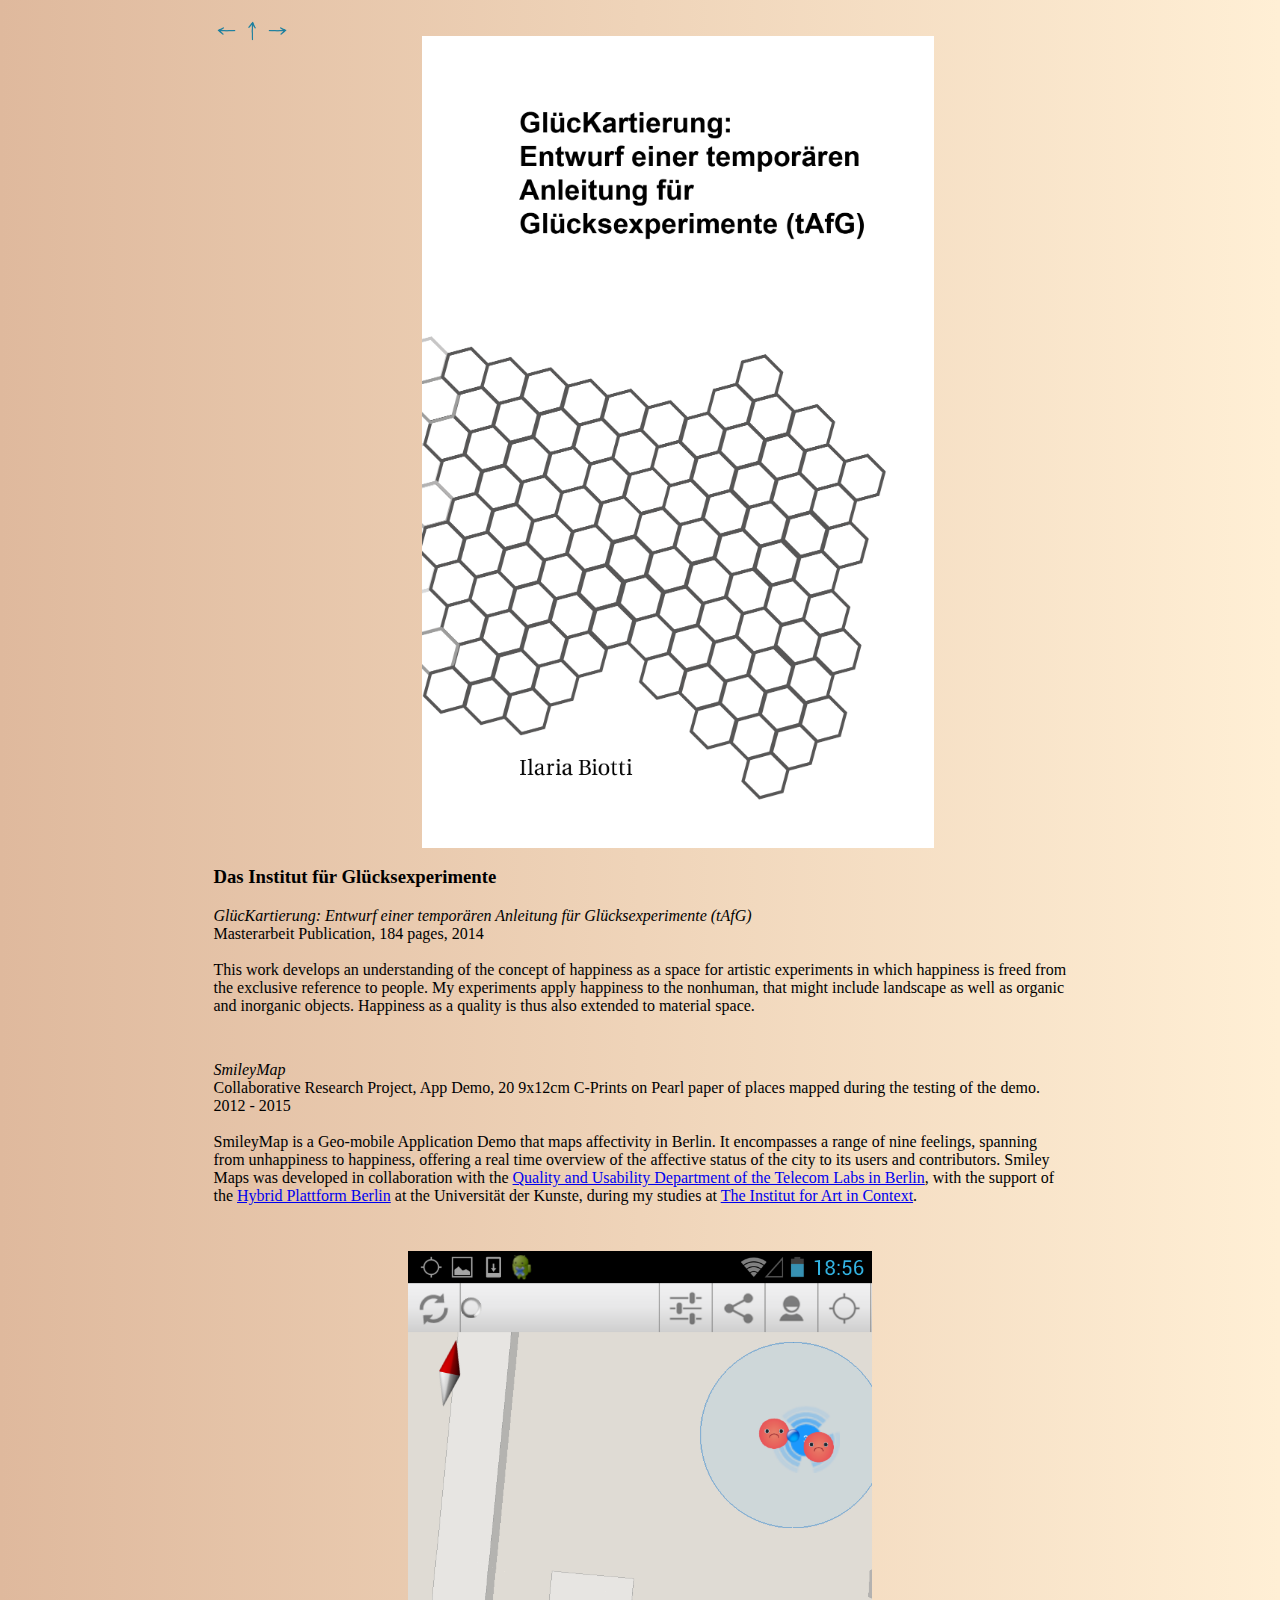
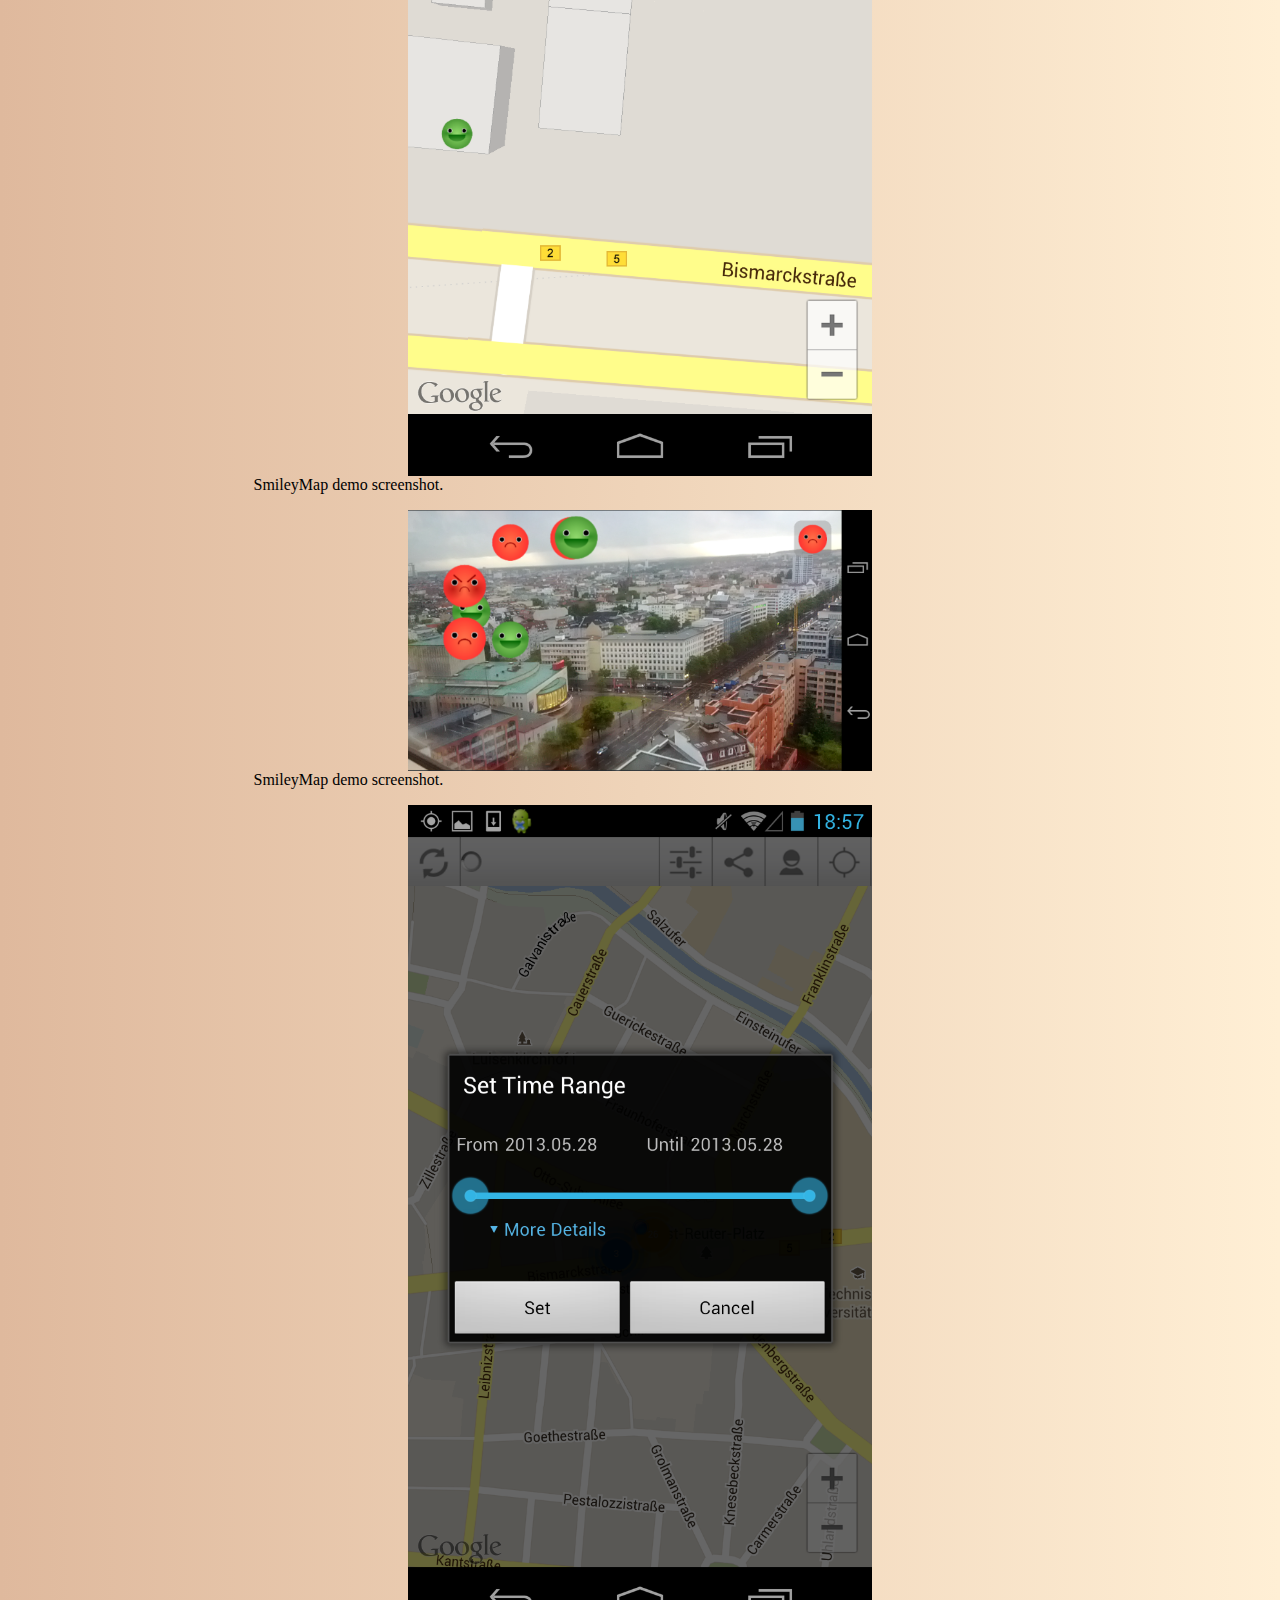
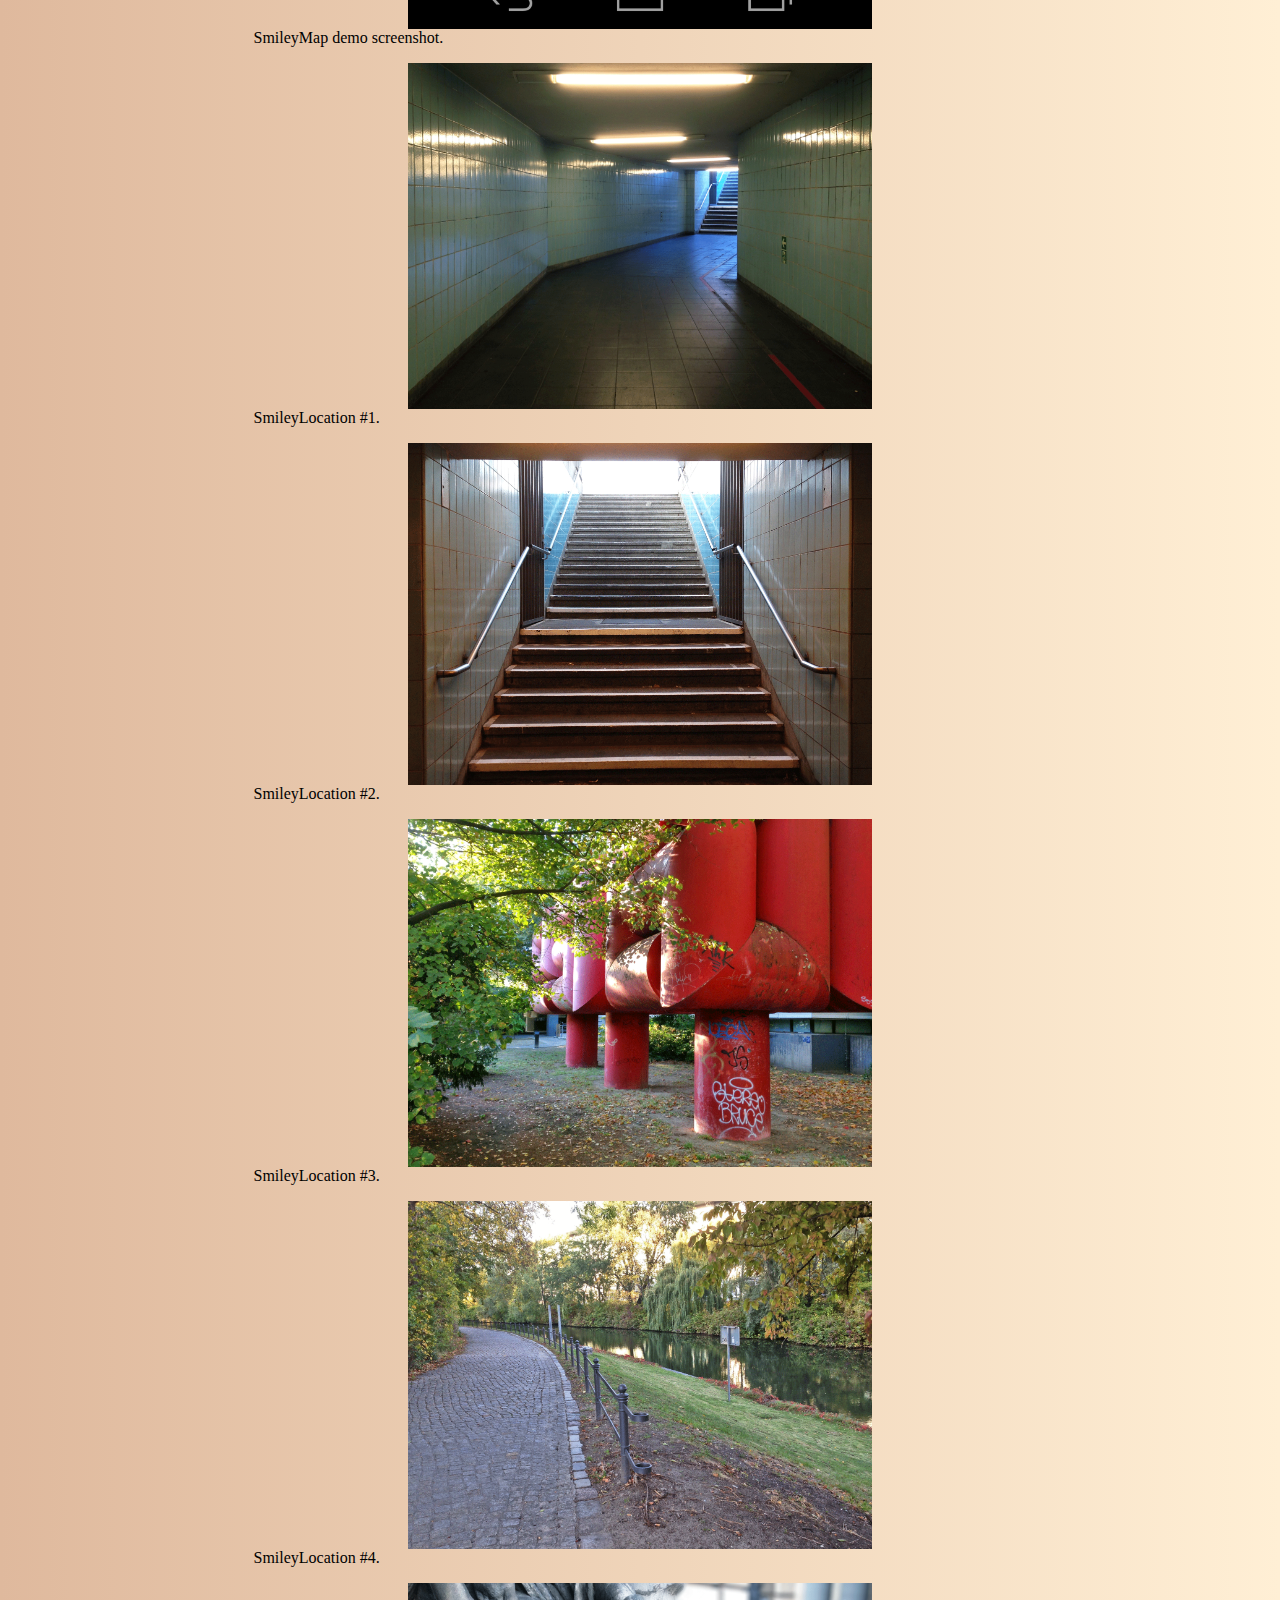
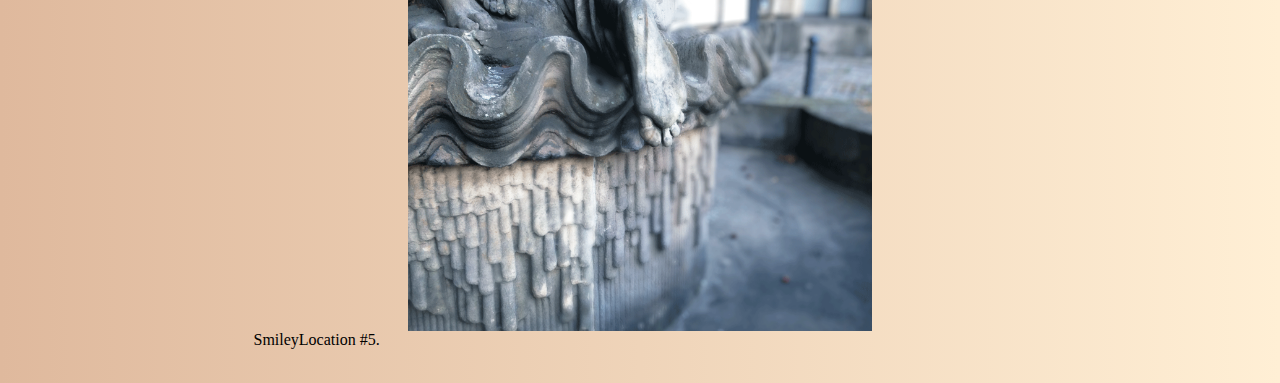
<file: startbootstrap-stylish-portfolio-gh-pages/smileyMaps.html>
<!DOCTYPE html>
<html lang="en">

<head>

        <meta charset="utf-8">
        <meta name="viewport" content="width=device-width, initial-scale=1, shrink-to-fit=no">
        <meta name="description" content="">
        <meta name="viewport" content="width=device-width">

        <title>Smiley Maps</title>

        <link href="css/video.css" rel="stylesheet">

<body class="smiley">

  <div id="vidcenter">
    <br>
    <a href="fuga.html"><img src="loghi/left.png" alt="next" width="3%" height="3%" class="coverHome" align="left"></a> 
    <a href="index-new.html"><img src="loghi/up.png" alt="next" width="3%" height="3%" class="coverHome" align="left"></a> 
    <a href="nem.html"><img src="loghi/right.png" alt="next" width="3%" height="3%" class="coverHome" align="left"></a>     <br>
    <img src="img/masterarbeit_01.png" alt="GlücKartierung: Entwurf einer temporären Anleitung für Glücksexperimente 2014" class="center" style="width:60%;height:60%;"></img>

    <h3>Das Institut für Glücksexperimente</h3>
    
    <p><i>GlücKartierung: Entwurf einer temporären Anleitung für Glücksexperimente (tAfG)</i><br>Masterarbeit Publication, 184 pages, 2014<br>
    <br>This work develops an understanding of the concept of happiness as a space for artistic experiments in which happiness is freed from the exclusive reference to people. My experiments apply happiness to the nonhuman, that might include landscape as well as organic and inorganic objects. Happiness as a quality is thus also extended to material space.</p>
    <p><i>SmileyMap</i><br>Collaborative Research Project, App Demo, 20 9x12cm C-Prints on Pearl paper of places mapped during the testing of the demo. 2012 - 2015<br><br>
    SmileyMap is a Geo-mobile Application Demo that maps affectivity in Berlin. It encompasses a range of nine feelings, spanning from unhappiness to happiness, offering a real time overview of the affective status of the city to its users and contributors. Smiley Maps was developed in collaboration with the <a href="https://www.qu.tu-berlin.de/menue/forschung/abgeschlossene_projekte/smileymap/">Quality and Usability Department of the Telecom Labs in Berlin</a>, with the support of the <a href="https://www.hybrid-plattform.org/en/research/detail/smileymap/">Hybrid Plattform Berlin</a> at the Universität der Kunste, during my studies at <a href="https://www.udk-berlin.de/en/courses/art-in-context/">The Institut for Art in Context</a>.
  
    <figure>
      <img src="img/smileyMap_03.png" alt="SmileyMap demo" class="center" style="width:60%;height:60%;">
      <figcaption>SmileyMap demo screenshot.</figcaption>
    </figure>
    
    <figure>
      <img src="img/smileyMap_02.png" alt="SmileyMap demo" class="center" style="width:60%;height:60%;">
      <figcaption>SmileyMap demo screenshot.</figcaption>
    </figure>
    
    <figure>
      <img src="img/smileyMap_01.png" alt="SmileyMap demo" class="center" style="width:60%;height:60%;">
      <figcaption>SmileyMap demo screenshot.</figcaption>
    </figure>
    <figure>
      <img src="img/smileyLocation_01.png" alt="SmileyMap demo" class="center" style="width:60%;height:60%;">
      <figcaption>SmileyLocation #1.</figcaption>
    </figure>
    
    <figure>
      <img src="img/smileyLocation_02.png" alt="SmileyMap demo" class="center" style="width:60%;height:60%;">
      <figcaption>SmileyLocation #2.</figcaption>
    </figure>
    
    <figure>
      <img src="img/smileyLocation_03.png" alt="SmileyMap demo" class="center" style="width:60%;height:60%;">
      <figcaption>SmileyLocation #3.</figcaption>
    </figure>
    
    <figure>
      <img src="img/smileyLocation_04.png" alt="SmileyMap demo" class="center" style="width:60%;height:60%;">
      <figcaption>SmileyLocation #4.</figcaption>
    </figure>
    
    <figure>
      <img src="img/smileyLocation_05.png" alt="SmileyMap demo" class="center" style="width:60%;height:60%;">
      <figcaption>SmileyLocation #5.</figcaption>
    </figure><br>

  </div>

</body>

</html>
</file>
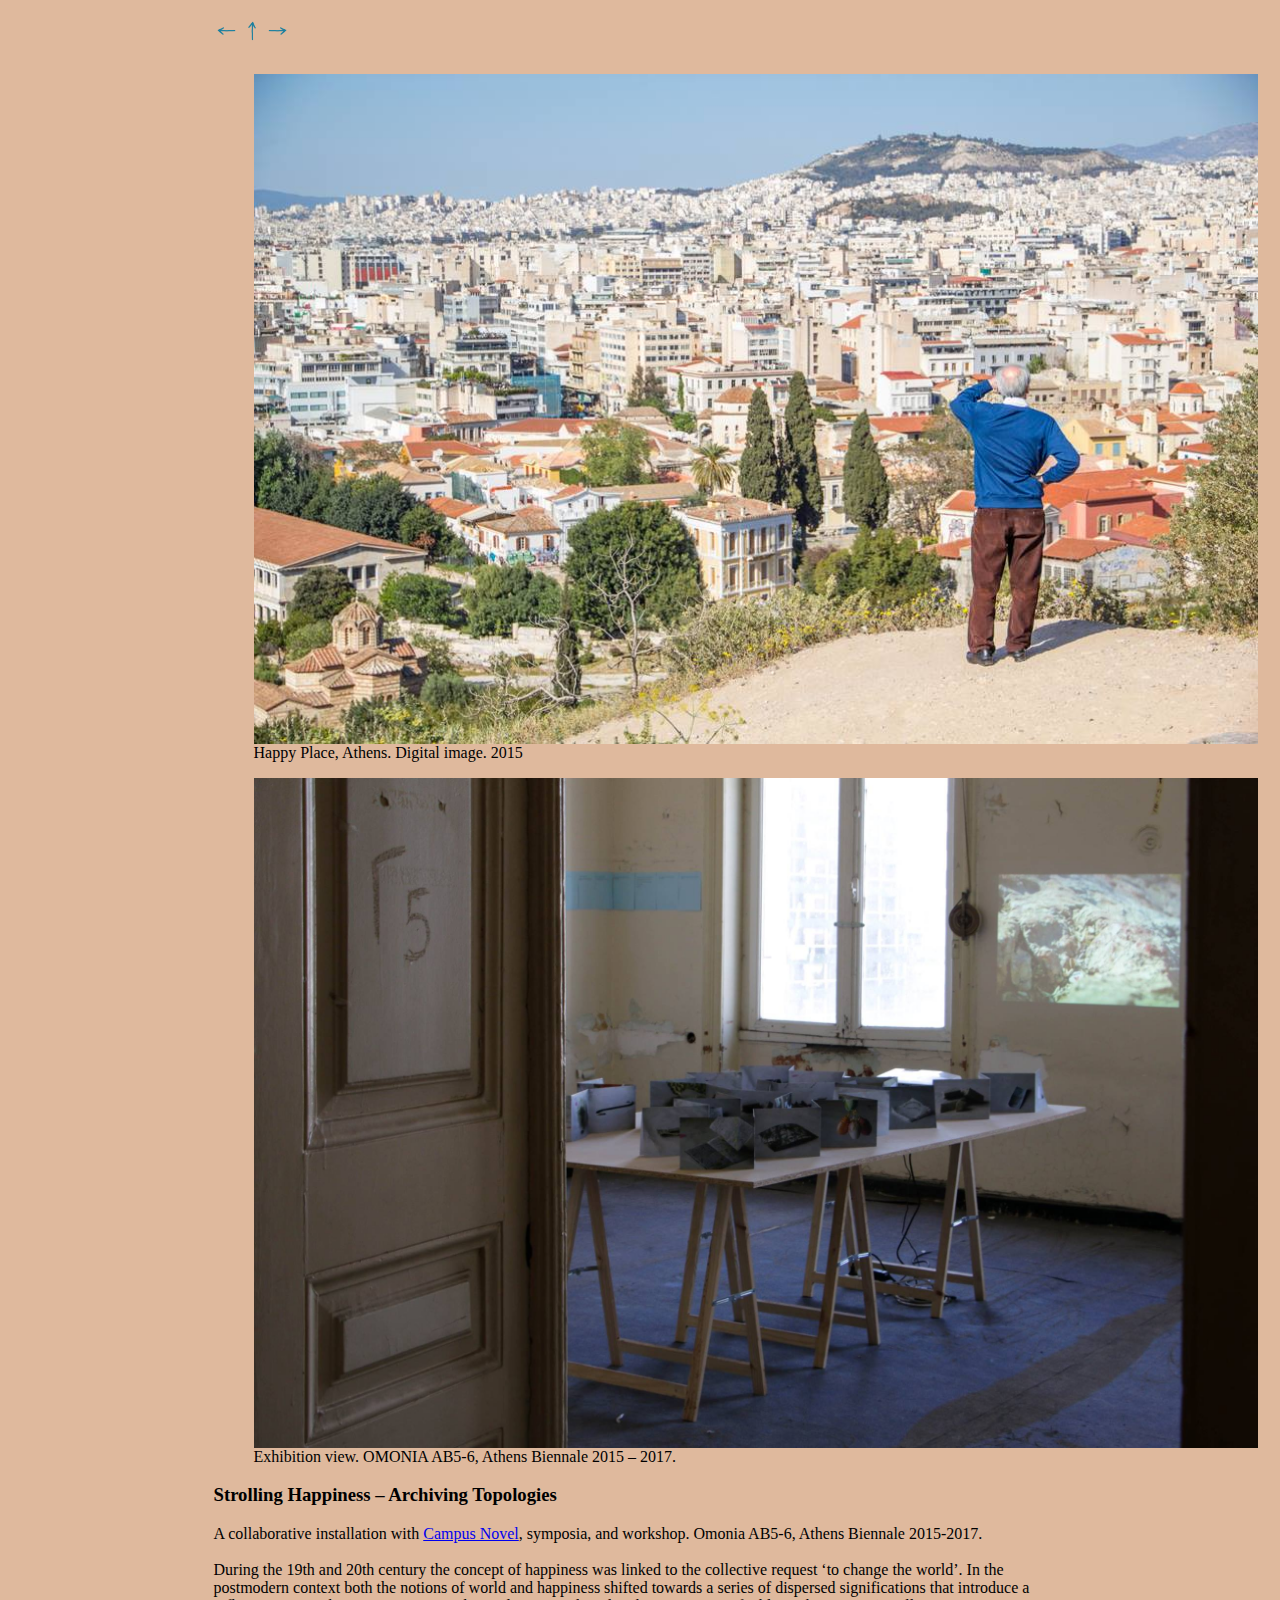
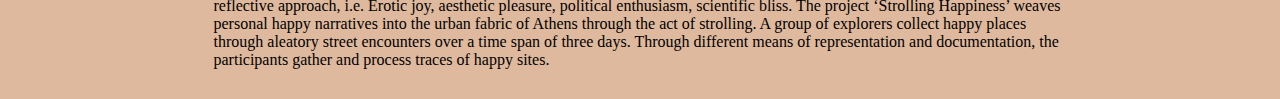
<file: startbootstrap-stylish-portfolio-gh-pages/strolling.html>
<!DOCTYPE html>
<html lang="en">

<head>

        <meta charset="utf-8">
        <meta name="viewport" content="width=device-width, initial-scale=1, shrink-to-fit=no">
        <meta name="description" content="">
        <meta name="viewport" content="width=device-width">

        <title>Utopian Thinking</title>

        <link href="css/video.css" rel="stylesheet">

</head>

<body class="strolling">

  <div id="vidcenter">
    <br>
    <a href="820.html"><img src="loghi/left.png" alt="next" width="3%" height="3%" class="coverHome" align="left"></a> 
    <a href="index-new.html"><img src="loghi/up.png" alt="next" width="3%" height="3%" class="coverHome" align="left"></a> 
    <a href="reliquia.html"><img src="loghi/right.png" alt="next" width="3%" height="3%" class="coverHome" align="left"></a>     <figure>
      <img src="img/strolling_01.jpg" alt="Strolling Happiness 2015" class="center" style="width:130%;height:130%;">
      <figcaption>Happy Place, Athens. Digital image. 2015</figcaption>
    </figure>
    <figure>
      <img src="img/strolling_02.jpg" alt="Strolling Happiness 2015" class="center" style="width:130%;height:130%;">
      <figcaption>Exhibition view. OMONIA AB5-6, Athens Biennale 2015 – 2017.</figcaption>
    </figure>
    
    <h3>Strolling Happiness – Archiving Topologies</h3>

    <p>A collaborative installation with <a href="http://campusnovel.blogspot.com/p/archiving-topologies.html">Campus Novel</a>, symposia, and workshop. Omonia AB5-6, Athens Biennale 2015-2017.<br><br>
During the 19th and 20th century the concept of happiness was linked to the collective request ‘to change the world’. In the postmodern context both the notions of world and happiness shifted towards a series of dispersed significations that introduce a reflective approach, i.e. Erotic joy, aesthetic pleasure, political enthusiasm, scientific bliss.
The project ‘Strolling Happiness’ weaves personal happy narratives into the urban fabric of Athens through the act of strolling. A group of explorers collect happy places through aleatory street encounters over a time span of three days.
Through different means of representation and documentation, the participants gather and process traces of happy sites.</p>
  </div>

</body>

</html>
</file>
<file: startbootstrap-stylish-portfolio-gh-pages/vendor/simple-line-icons/css/simple-line-icons.css>
@font-face {
  font-family: 'simple-line-icons';
  src: url('../fonts/Simple-Line-Icons.eot?v=2.4.0');
  src: url('../fonts/Simple-Line-Icons.eot?v=2.4.0#iefix') format('embedded-opentype'), url('../fonts/Simple-Line-Icons.woff2?v=2.4.0') format('woff2'), url('../fonts/Simple-Line-Icons.ttf?v=2.4.0') format('truetype'), url('../fonts/Simple-Line-Icons.woff?v=2.4.0') format('woff'), url('../fonts/Simple-Line-Icons.svg?v=2.4.0#simple-line-icons') format('svg');
  font-weight: normal;
  font-style: normal;
}
/*
 Use the following CSS code if you want to have a class per icon.
 Instead of a list of all class selectors, you can use the generic [class*="icon-"] selector, but it's slower:
*/
.icon-user,
.icon-people,
.icon-user-female,
.icon-user-follow,
.icon-user-following,
.icon-user-unfollow,
.icon-login,
.icon-logout,
.icon-emotsmile,
.icon-phone,
.icon-call-end,
.icon-call-in,
.icon-call-out,
.icon-map,
.icon-location-pin,
.icon-direction,
.icon-directions,
.icon-compass,
.icon-layers,
.icon-menu,
.icon-list,
.icon-options-vertical,
.icon-options,
.icon-arrow-down,
.icon-arrow-left,
.icon-arrow-right,
.icon-arrow-up,
.icon-arrow-up-circle,
.icon-arrow-left-circle,
.icon-arrow-right-circle,
.icon-arrow-down-circle,
.icon-check,
.icon-clock,
.icon-plus,
.icon-minus,
.icon-close,
.icon-event,
.icon-exclamation,
.icon-organization,
.icon-trophy,
.icon-screen-smartphone,
.icon-screen-desktop,
.icon-plane,
.icon-notebook,
.icon-mustache,
.icon-mouse,
.icon-magnet,
.icon-energy,
.icon-disc,
.icon-cursor,
.icon-cursor-move,
.icon-crop,
.icon-chemistry,
.icon-speedometer,
.icon-shield,
.icon-screen-tablet,
.icon-magic-wand,
.icon-hourglass,
.icon-graduation,
.icon-ghost,
.icon-game-controller,
.icon-fire,
.icon-eyeglass,
.icon-envelope-open,
.icon-envelope-letter,
.icon-bell,
.icon-badge,
.icon-anchor,
.icon-wallet,
.icon-vector,
.icon-speech,
.icon-puzzle,
.icon-printer,
.icon-present,
.icon-playlist,
.icon-pin,
.icon-picture,
.icon-handbag,
.icon-globe-alt,
.icon-globe,
.icon-folder-alt,
.icon-folder,
.icon-film,
.icon-feed,
.icon-drop,
.icon-drawer,
.icon-docs,
.icon-doc,
.icon-diamond,
.icon-cup,
.icon-calculator,
.icon-bubbles,
.icon-briefcase,
.icon-book-open,
.icon-basket-loaded,
.icon-basket,
.icon-bag,
.icon-action-undo,
.icon-action-redo,
.icon-wrench,
.icon-umbrella,
.icon-trash,
.icon-tag,
.icon-support,
.icon-frame,
.icon-size-fullscreen,
.icon-size-actual,
.icon-shuffle,
.icon-share-alt,
.icon-share,
.icon-rocket,
.icon-question,
.icon-pie-chart,
.icon-pencil,
.icon-note,
.icon-loop,
.icon-home,
.icon-grid,
.icon-graph,
.icon-microphone,
.icon-music-tone-alt,
.icon-music-tone,
.icon-earphones-alt,
.icon-earphones,
.icon-equalizer,
.icon-like,
.icon-dislike,
.icon-control-start,
.icon-control-rewind,
.icon-control-play,
.icon-control-pause,
.icon-control-forward,
.icon-control-end,
.icon-volume-1,
.icon-volume-2,
.icon-volume-off,
.icon-calendar,
.icon-bulb,
.icon-chart,
.icon-ban,
.icon-bubble,
.icon-camrecorder,
.icon-camera,
.icon-cloud-download,
.icon-cloud-upload,
.icon-envelope,
.icon-eye,
.icon-flag,
.icon-heart,
.icon-info,
.icon-key,
.icon-link,
.icon-lock,
.icon-lock-open,
.icon-magnifier,
.icon-magnifier-add,
.icon-magnifier-remove,
.icon-paper-clip,
.icon-paper-plane,
.icon-power,
.icon-refresh,
.icon-reload,
.icon-settings,
.icon-star,
.icon-symbol-female,
.icon-symbol-male,
.icon-target,
.icon-credit-card,
.icon-paypal,
.icon-social-tumblr,
.icon-social-twitter,
.icon-social-facebook,
.icon-social-instagram,
.icon-social-linkedin,
.icon-social-pinterest,
.icon-social-github,
.icon-social-google,
.icon-social-reddit,
.icon-social-skype,
.icon-social-dribbble,
.icon-social-behance,
.icon-social-foursqare,
.icon-social-soundcloud,
.icon-social-spotify,
.icon-social-stumbleupon,
.icon-social-youtube,
.icon-social-dropbox,
.icon-social-vkontakte,
.icon-social-steam {
  font-family: 'simple-line-icons';
  speak: none;
  font-style: normal;
  font-weight: normal;
  font-variant: normal;
  text-transform: none;
  line-height: 1;
  /* Better Font Rendering =========== */
  -webkit-font-smoothing: antialiased;
  -moz-osx-font-smoothing: grayscale;
}
.icon-user:before {
  content: "\e005";
}
.icon-people:before {
  content: "\e001";
}
.icon-user-female:before {
  content: "\e000";
}
.icon-user-follow:before {
  content: "\e002";
}
.icon-user-following:before {
  content: "\e003";
}
.icon-user-unfollow:before {
  content: "\e004";
}
.icon-login:before {
  content: "\e066";
}
.icon-logout:before {
  content: "\e065";
}
.icon-emotsmile:before {
  content: "\e021";
}
.icon-phone:before {
  content: "\e600";
}
.icon-call-end:before {
  content: "\e048";
}
.icon-call-in:before {
  content: "\e047";
}
.icon-call-out:before {
  content: "\e046";
}
.icon-map:before {
  content: "\e033";
}
.icon-location-pin:before {
  content: "\e096";
}
.icon-direction:before {
  content: "\e042";
}
.icon-directions:before {
  content: "\e041";
}
.icon-compass:before {
  content: "\e045";
}
.icon-layers:before {
  content: "\e034";
}
.icon-menu:before {
  content: "\e601";
}
.icon-list:before {
  content: "\e067";
}
.icon-options-vertical:before {
  content: "\e602";
}
.icon-options:before {
  content: "\e603";
}
.icon-arrow-down:before {
  content: "\e604";
}
.icon-arrow-left:before {
  content: "\e605";
}
.icon-arrow-right:before {
  content: "\e606";
}
.icon-arrow-up:before {
  content: "\e607";
}
.icon-arrow-up-circle:before {
  content: "\e078";
}
.icon-arrow-left-circle:before {
  content: "\e07a";
}
.icon-arrow-right-circle:before {
  content: "\e079";
}
.icon-arrow-down-circle:before {
  content: "\e07b";
}
.icon-check:before {
  content: "\e080";
}
.icon-clock:before {
  content: "\e081";
}
.icon-plus:before {
  content: "\e095";
}
.icon-minus:before {
  content: "\e615";
}
.icon-close:before {
  content: "\e082";
}
.icon-event:before {
  content: "\e619";
}
.icon-exclamation:before {
  content: "\e617";
}
.icon-organization:before {
  content: "\e616";
}
.icon-trophy:before {
  content: "\e006";
}
.icon-screen-smartphone:before {
  content: "\e010";
}
.icon-screen-desktop:before {
  content: "\e011";
}
.icon-plane:before {
  content: "\e012";
}
.icon-notebook:before {
  content: "\e013";
}
.icon-mustache:before {
  content: "\e014";
}
.icon-mouse:before {
  content: "\e015";
}
.icon-magnet:before {
  content: "\e016";
}
.icon-energy:before {
  content: "\e020";
}
.icon-disc:before {
  content: "\e022";
}
.icon-cursor:before {
  content: "\e06e";
}
.icon-cursor-move:before {
  content: "\e023";
}
.icon-crop:before {
  content: "\e024";
}
.icon-chemistry:before {
  content: "\e026";
}
.icon-speedometer:before {
  content: "\e007";
}
.icon-shield:before {
  content: "\e00e";
}
.icon-screen-tablet:before {
  content: "\e00f";
}
.icon-magic-wand:before {
  content: "\e017";
}
.icon-hourglass:before {
  content: "\e018";
}
.icon-graduation:before {
  content: "\e019";
}
.icon-ghost:before {
  content: "\e01a";
}
.icon-game-controller:before {
  content: "\e01b";
}
.icon-fire:before {
  content: "\e01c";
}
.icon-eyeglass:before {
  content: "\e01d";
}
.icon-envelope-open:before {
  content: "\e01e";
}
.icon-envelope-letter:before {
  content: "\e01f";
}
.icon-bell:before {
  content: "\e027";
}
.icon-badge:before {
  content: "\e028";
}
.icon-anchor:before {
  content: "\e029";
}
.icon-wallet:before {
  content: "\e02a";
}
.icon-vector:before {
  content: "\e02b";
}
.icon-speech:before {
  content: "\e02c";
}
.icon-puzzle:before {
  content: "\e02d";
}
.icon-printer:before {
  content: "\e02e";
}
.icon-present:before {
  content: "\e02f";
}
.icon-playlist:before {
  content: "\e030";
}
.icon-pin:before {
  content: "\e031";
}
.icon-picture:before {
  content: "\e032";
}
.icon-handbag:before {
  content: "\e035";
}
.icon-globe-alt:before {
  content: "\e036";
}
.icon-globe:before {
  content: "\e037";
}
.icon-folder-alt:before {
  content: "\e039";
}
.icon-folder:before {
  content: "\e089";
}
.icon-film:before {
  content: "\e03a";
}
.icon-feed:before {
  content: "\e03b";
}
.icon-drop:before {
  content: "\e03e";
}
.icon-drawer:before {
  content: "\e03f";
}
.icon-docs:before {
  content: "\e040";
}
.icon-doc:before {
  content: "\e085";
}
.icon-diamond:before {
  content: "\e043";
}
.icon-cup:before {
  content: "\e044";
}
.icon-calculator:before {
  content: "\e049";
}
.icon-bubbles:before {
  content: "\e04a";
}
.icon-briefcase:before {
  content: "\e04b";
}
.icon-book-open:before {
  content: "\e04c";
}
.icon-basket-loaded:before {
  content: "\e04d";
}
.icon-basket:before {
  content: "\e04e";
}
.icon-bag:before {
  content: "\e04f";
}
.icon-action-undo:before {
  content: "\e050";
}
.icon-action-redo:before {
  content: "\e051";
}
.icon-wrench:before {
  content: "\e052";
}
.icon-umbrella:before {
  content: "\e053";
}
.icon-trash:before {
  content: "\e054";
}
.icon-tag:before {
  content: "\e055";
}
.icon-support:before {
  content: "\e056";
}
.icon-frame:before {
  content: "\e038";
}
.icon-size-fullscreen:before {
  content: "\e057";
}
.icon-size-actual:before {
  content: "\e058";
}
.icon-shuffle:before {
  content: "\e059";
}
.icon-share-alt:before {
  content: "\e05a";
}
.icon-share:before {
  content: "\e05b";
}
.icon-rocket:before {
  content: "\e05c";
}
.icon-question:before {
  content: "\e05d";
}
.icon-pie-chart:before {
  content: "\e05e";
}
.icon-pencil:before {
  content: "\e05f";
}
.icon-note:before {
  content: "\e060";
}
.icon-loop:before {
  content: "\e064";
}
.icon-home:before {
  content: "\e069";
}
.icon-grid:before {
  content: "\e06a";
}
.icon-graph:before {
  content: "\e06b";
}
.icon-microphone:before {
  content: "\e063";
}
.icon-music-tone-alt:before {
  content: "\e061";
}
.icon-music-tone:before {
  content: "\e062";
}
.icon-earphones-alt:before {
  content: "\e03c";
}
.icon-earphones:before {
  content: "\e03d";
}
.icon-equalizer:before {
  content: "\e06c";
}
.icon-like:before {
  content: "\e068";
}
.icon-dislike:before {
  content: "\e06d";
}
.icon-control-start:before {
  content: "\e06f";
}
.icon-control-rewind:before {
  content: "\e070";
}
.icon-control-play:before {
  content: "\e071";
}
.icon-control-pause:before {
  content: "\e072";
}
.icon-control-forward:before {
  content: "\e073";
}
.icon-control-end:before {
  content: "\e074";
}
.icon-volume-1:before {
  content: "\e09f";
}
.icon-volume-2:before {
  content: "\e0a0";
}
.icon-volume-off:before {
  content: "\e0a1";
}
.icon-calendar:before {
  content: "\e075";
}
.icon-bulb:before {
  content: "\e076";
}
.icon-chart:before {
  content: "\e077";
}
.icon-ban:before {
  content: "\e07c";
}
.icon-bubble:before {
  content: "\e07d";
}
.icon-camrecorder:before {
  content: "\e07e";
}
.icon-camera:before {
  content: "\e07f";
}
.icon-cloud-download:before {
  content: "\e083";
}
.icon-cloud-upload:before {
  content: "\e084";
}
.icon-envelope:before {
  content: "\e086";
}
.icon-eye:before {
  content: "\e087";
}
.icon-flag:before {
  content: "\e088";
}
.icon-heart:before {
  content: "\e08a";
}
.icon-info:before {
  content: "\e08b";
}
.icon-key:before {
  content: "\e08c";
}
.icon-link:before {
  content: "\e08d";
}
.icon-lock:before {
  content: "\e08e";
}
.icon-lock-open:before {
  content: "\e08f";
}
.icon-magnifier:before {
  content: "\e090";
}
.icon-magnifier-add:before {
  content: "\e091";
}
.icon-magnifier-remove:before {
  content: "\e092";
}
.icon-paper-clip:before {
  content: "\e093";
}
.icon-paper-plane:before {
  content: "\e094";
}
.icon-power:before {
  content: "\e097";
}
.icon-refresh:before {
  content: "\e098";
}
.icon-reload:before {
  content: "\e099";
}
.icon-settings:before {
  content: "\e09a";
}
.icon-star:before {
  content: "\e09b";
}
.icon-symbol-female:before {
  content: "\e09c";
}
.icon-symbol-male:before {
  content: "\e09d";
}
.icon-target:before {
  content: "\e09e";
}
.icon-credit-card:before {
  content: "\e025";
}
.icon-paypal:before {
  content: "\e608";
}
.icon-social-tumblr:before {
  content: "\e00a";
}
.icon-social-twitter:before {
  content: "\e009";
}
.icon-social-facebook:before {
  content: "\e00b";
}
.icon-social-instagram:before {
  content: "\e609";
}
.icon-social-linkedin:before {
  content: "\e60a";
}
.icon-social-pinterest:before {
  content: "\e60b";
}
.icon-social-github:before {
  content: "\e60c";
}
.icon-social-google:before {
  content: "\e60d";
}
.icon-social-reddit:before {
  content: "\e60e";
}
.icon-social-skype:before {
  content: "\e60f";
}
.icon-social-dribbble:before {
  content: "\e00d";
}
.icon-social-behance:before {
  content: "\e610";
}
.icon-social-foursqare:before {
  content: "\e611";
}
.icon-social-soundcloud:before {
  content: "\e612";
}
.icon-social-spotify:before {
  content: "\e613";
}
.icon-social-stumbleupon:before {
  content: "\e614";
}
.icon-social-youtube:before {
  content: "\e008";
}
.icon-social-dropbox:before {
  content: "\e00c";
}
.icon-social-vkontakte:before {
  content: "\e618";
}
.icon-social-steam:before {
  content: "\e620";
}
</file>
<file: startbootstrap-stylish-portfolio-gh-pages/css/video.css>
body,
html {
  width: 100%;
  height:100%;
  margin: 0;
  font-family: 'Avenir';
}


        #vidcenter {
            margin: auto;
            width: 100%;
            text-align: center;
            width: 80%;
            max-width:853px;
        }

        .pad {
            position: relative;
            padding-bottom: 56.25%; /* 16:9 */
            padding-top: ;
            margin-top: 15%;
            margin-bottom: 5%;
            height: 0;
                }

        .pad iframe {
            position: absolute;
            top: 0;
            left: 0;
            width: 100%;
            height: 100%;
        }

p {
  padding-bottom:30px;
  text-align: left;
}

h1,
h2,
h3,
h4,
h5,
h6{
  text-align: left;
}

.oneandhalf{
line-height: 1.5em;
}

body.utopian, body.serenata, body.smiley, body.home, body.about {
 background-image: linear-gradient(to right, #dfb99d, #FFEFD5);
}


body.tempo {
 background-image: url("../img/tempo_screenshot_01.png");
 background-color: #1d809f;
}

body.time-travelling {
 background-image: url("../img/820_screenshot_01.png");
 background-color: #1d809f;
 background-size: 100%;
 color: #ffffff;
}

body.paradises {
 background-image:url("../img/madeira_01.png");
 background-color: #1d809f;
}

body.chiacchierata {
 background-image: url("../img/chiacchierata_screenshot_01.png");
 background-color: #1d809f;
 background-size: 100%;
 color: #ffffff;
}

body.strolling{
 background-color: #dfb99d;
}

body.reliquia {
 background-image: url("../img/reliquia_screenshot_01.png");
 background-color: #dfb99d;
 color: #ffffff;
 background-size: 10%;
}

body.fuga{
 background-image: url("../img/fuga_01.png");
 background-color: #dfb99d;
 color: #ffffff;
 background-size: 10%;
}

body.ricordi {
 background-color: #dfb99d;
 background-size:cover;
 color: #ffffff;
}

body.nem {
 background-color: #dfb99d;
}

.center {
  display: block;
  margin-left: auto;
  margin-right: auto;
  width: 50%;
}

img.imgcenter{
  display: block;
  margin-left: auto;
  margin-right: auto;
  width: 100%;
  height: 100%;
  padding:30px 0px 30px 0px;
}

figcaption {
  display: block;
  text-align: left;
}
/* The grid: Four equal columns that floats next to each other */
.column {
  float: left;
  width: 5%;
  padding: 10px;
}

/* Style the images inside the grid */
.column img {
  opacity: 0.8; 
  cursor: pointer; 
}

.column img:hover {
  opacity: 1;
}

/* Clear floats after the columns */
.row:after {
  content: "";
  display: table;
  clear: both;
}

/* The expanding image container (positioning is needed to position the close button and the text) */
.container {
  position: relative;
  display: none;
}

/* Expanding image text */
#imgtext {
  position: absolute;
  bottom: 15px;
  left: 15px;
  color: white;
  font-size: 20px;
}

/* Closable button inside the image */
.closebtn {
  position: absolute;
  top: 10px;
  right: 15px;
  color: white;
  font-size: 35px;
  cursor: pointer;
}

//* Bottoni navigazione */
a.buttonNav {
  text-align: left;
  padding-bottom: 30px;
}

/* Home page */

img.coverHome{
  padding-bottom: 30px;
}

.homePage {
  padding-top: 8rem;
  margin: auto;
  text-align: center;
  width: 80%;
  max-width:1070px;
}

a.workDetail{
  text-decoration: none;
  /* margin-bottom: 3rem !important; */
  color: #1d809f;
  font-weight: 450;
  line-height: 1.2;
  text-align: left;
  font-size: 1.75rem;
  margin-top: 0;
}

ul.nopallini {
  padding: 0;
  list-style: none;
  text-align:  left !important;
}
ul.nopallini>li{
  padding-bottom: 40px;
}

.scroll-to-top{
  position: fixed;
  right: 15px;
  bottom: 15px;
  display: none;
  width: 50px;
  height: 50px;
  text-align: center;
  color: #fff;
  background: rgba(223,185,157,.8);
  line-height: 45px;
}

.footerHome{
  text-align: right;
}

.footerHome > p.copy{
  text-align: center;
  padding-top: 20px;
  font-size:0.7rem;
  color: #1d809f;
}

/* About */

/*
.about {
  padding-top:8rem;
  margin: auto;
  text-align: left;
  width:80%;
  max-width:1070  margin: auto;
  text-align: left;
  padding-top: 20px;
  font-size:5rem;
  color: #1d809f;px;
}*/

.about {
  color: #1d809f;
}

p.cv {
  margin: auto;
  text-align: left;
  padding-top: 20px;
  font-size:1rem;
  color: #1d809f;
}

/* unvisited link */
a.link {
  color: #1d809f;
  text-decoration: none;
}

/* mouse over link */
a:hover {
  color: hotpink;
}

/* selected link */
a:active {
  color: #1d809f;
}
</file>
<file: startbootstrap-stylish-portfolio-gh-pages/css/stylish-portfolio.min.css>
/*!
 * Start Bootstrap - Stylish Portfolio v5.0.7 (https://startbootstrap.com/template-overviews/stylish-portfolio)
 * Copyright 2013-2019 Start Bootstrap
 * Licensed under MIT (https://github.com/BlackrockDigital/startbootstrap-stylish-portfolio/blob/master/LICENSE)

 */body,html{width:100%;height:100%}body{font-family:'Avenir'}.btn-xl{padding:1.25rem 2.5rem}.content-section{padding-top:7.5rem;padding-bottom:7.5rem}.content-section-heading h2{font-size:2rem}.content-section-heading h3{font-size:1rem;text-transform:uppercase}h1,h2,h3,h4,h5,h6{font-weight:450}.text-faded{color:rgba(255,255,255,.7)} ul.nopallini{list-style:none;} ul.nopallini li{padding-bottom:1.5em;} .map{height:30rem}@media (max-width:992px){.map{height:75%}}.map iframe{pointer-events:none}.scroll-to-top{position:fixed;right:15px;bottom:15px;display:none;width:50px;height:50px;text-align:center;color:#fff;background:rgba(223,185,157,.8);line-height:45px}.scroll-to-top:focus,.scroll-to-top:hover{color:#fff}.scroll-to-top:hover{background:#343a40}.scroll-to-top i{font-weight:800}.masthead{min-height:30rem;position:relative;display:table;width:100%;height:auto;padding-top:8rem;padding-bottom:8rem;background:linear-gradient(90deg,rgba(223,185,157,.8) 0,rgba(254,250,212,1) 100%);background-position:center center;background-repeat:no-repeat;background-size:cover}.masthead h1{font-size:3rem;margin:0;padding:0}@media (min-width:992px){.masthead{height:100vh}.masthead h1{font-size:3rem}}#sidebar-wrapper{position:fixed;z-index:2;right:0;width:250px;height:100%;transition:all .4s ease 0s;transform:translateX(250px);background:#1d809f;border-left:1px solid rgba(255,255,255,.1)}.sidebar-nav{position:absolute;top:0;width:250px;margin:0;padding:0;list-style:none}.sidebar-nav li.sidebar-nav-item a{display:block;text-decoration:none;color:#fff;padding:15px}.sidebar-nav li a:hover{text-decoration:none;color:#fff;background:rgba(255,255,255,.2)}.sidebar-nav li a:active,.sidebar-nav li a:focus{text-decoration:none}.sidebar-nav>.sidebar-brand{font-size:1.2rem;background:rgba(52,58,64,.1);height:80px;line-height:50px;padding-top:15px;padding-bottom:15px;padding-left:15px}.sidebar-nav>.sidebar-brand a{color:#fff}.sidebar-nav>.sidebar-brand a:hover{color:#fff;background:0 0}#sidebar-wrapper.active{right:250px;width:250px;transition:all .4s ease 0s}.menu-toggle{position:fixed;right:15px;top:15px;width:50px;height:50px;text-align:center;color:#fff;background:rgba(52,58,64,.5);line-height:50px;z-index:999}.menu-toggle:focus,.menu-toggle:hover{color:#fff}.menu-toggle:hover{background:#343a40}.service-icon{background-color:#fff;color:#1d809f;height:7rem;width:7rem;display:block;line-height:7.5rem;font-size:2.25rem;box-shadow:0 3px 3px 0 rgba(0,0,0,.1)}.callout{padding:15rem 0;background:linear-gradient(90deg,rgba(255,255,255,.1) 0,rgba(255,255,255,.1) 100%),url(../img/bg-callout.jpg);background-position:center center;background-repeat:no-repeat;background-size:cover}.callout h2{font-size:3.5rem;font-weight:700;display:block;max-width:30rem}.portfolio-item{display:block;position:relative;overflow:hidden;max-width:530px;margin:auto auto 1rem}.portfolio-item .caption{display:flex;height:100%;width:100%;background-color:rgba(33,37,41,.2);position:absolute;top:0;bottom:0;z-index:1}.portfolio-item .caption .caption-content{color:#fff;margin:auto 2rem 2rem}.portfolio-item .caption .caption-content h2{font-size:.8rem;text-transform:uppercase}.portfolio-item .caption .caption-content p{font-weight:300;font-size:1.2rem}@media (min-width:992px){.portfolio-item{max-width:none;margin:0}.portfolio-item .caption{-webkit-transition:-webkit-clip-path .25s ease-out,background-color .7s;-webkit-clip-path:inset(0);clip-path:inset(0)}.portfolio-item .caption .caption-content{transition:opacity .25s;margin-left:5rem;margin-right:5rem;margin-bottom:5rem}.portfolio-item img{-webkit-transition:-webkit-clip-path .25s ease-out;-webkit-clip-path:inset(-1px);clip-path:inset(-1px)}.portfolio-item:hover img{-webkit-clip-path:inset(2rem);clip-path:inset(2rem)}.portfolio-item:hover .caption{background-color:rgba(29,128,159,.9);-webkit-clip-path:inset(2rem);clip-path:inset(2rem)}}footer.footer{padding-top:5rem;padding-bottom:5rem}footer.footer .social-link{display:block;height:4rem;width:4rem;line-height:4.3rem;font-size:1.5rem;background-color:#1d809f;transition:background-color .15s ease-in-out;box-shadow:0 3px 3px 0 rgba(0,0,0,.1)}footer.footer .social-link:hover{background-color:#155d74;text-decoration:none}a{color:#1d809f}a:active,a:focus,a:hover{color:#155d74}.btn-primary{background-color:#1d809f!important;border-color:#1d809f!important;color:#fff!important}.btn-primary:active,.btn-primary:focus,.btn-primary:hover{background-color:#155d74!important;border-color:#155d74!important}.btn-secondary{background-color:#ecb807!important;border-color:#ecb807!important;color:#fff!important}.btn-secondary:active,.btn-secondary:focus,.btn-secondary:hover{background-color:#ba9106!important;border-color:#ba9106!important}.btn-dark{color:#fff!important}.btn{box-shadow:0 3px 3px 0 rgba(0,0,0,.1);font-weight:700}.bg-primary{background-color:#1d809f!important}.text-primary{color:#1d809f!important}.text-secondary{color:#ecb807!important}
</file>
